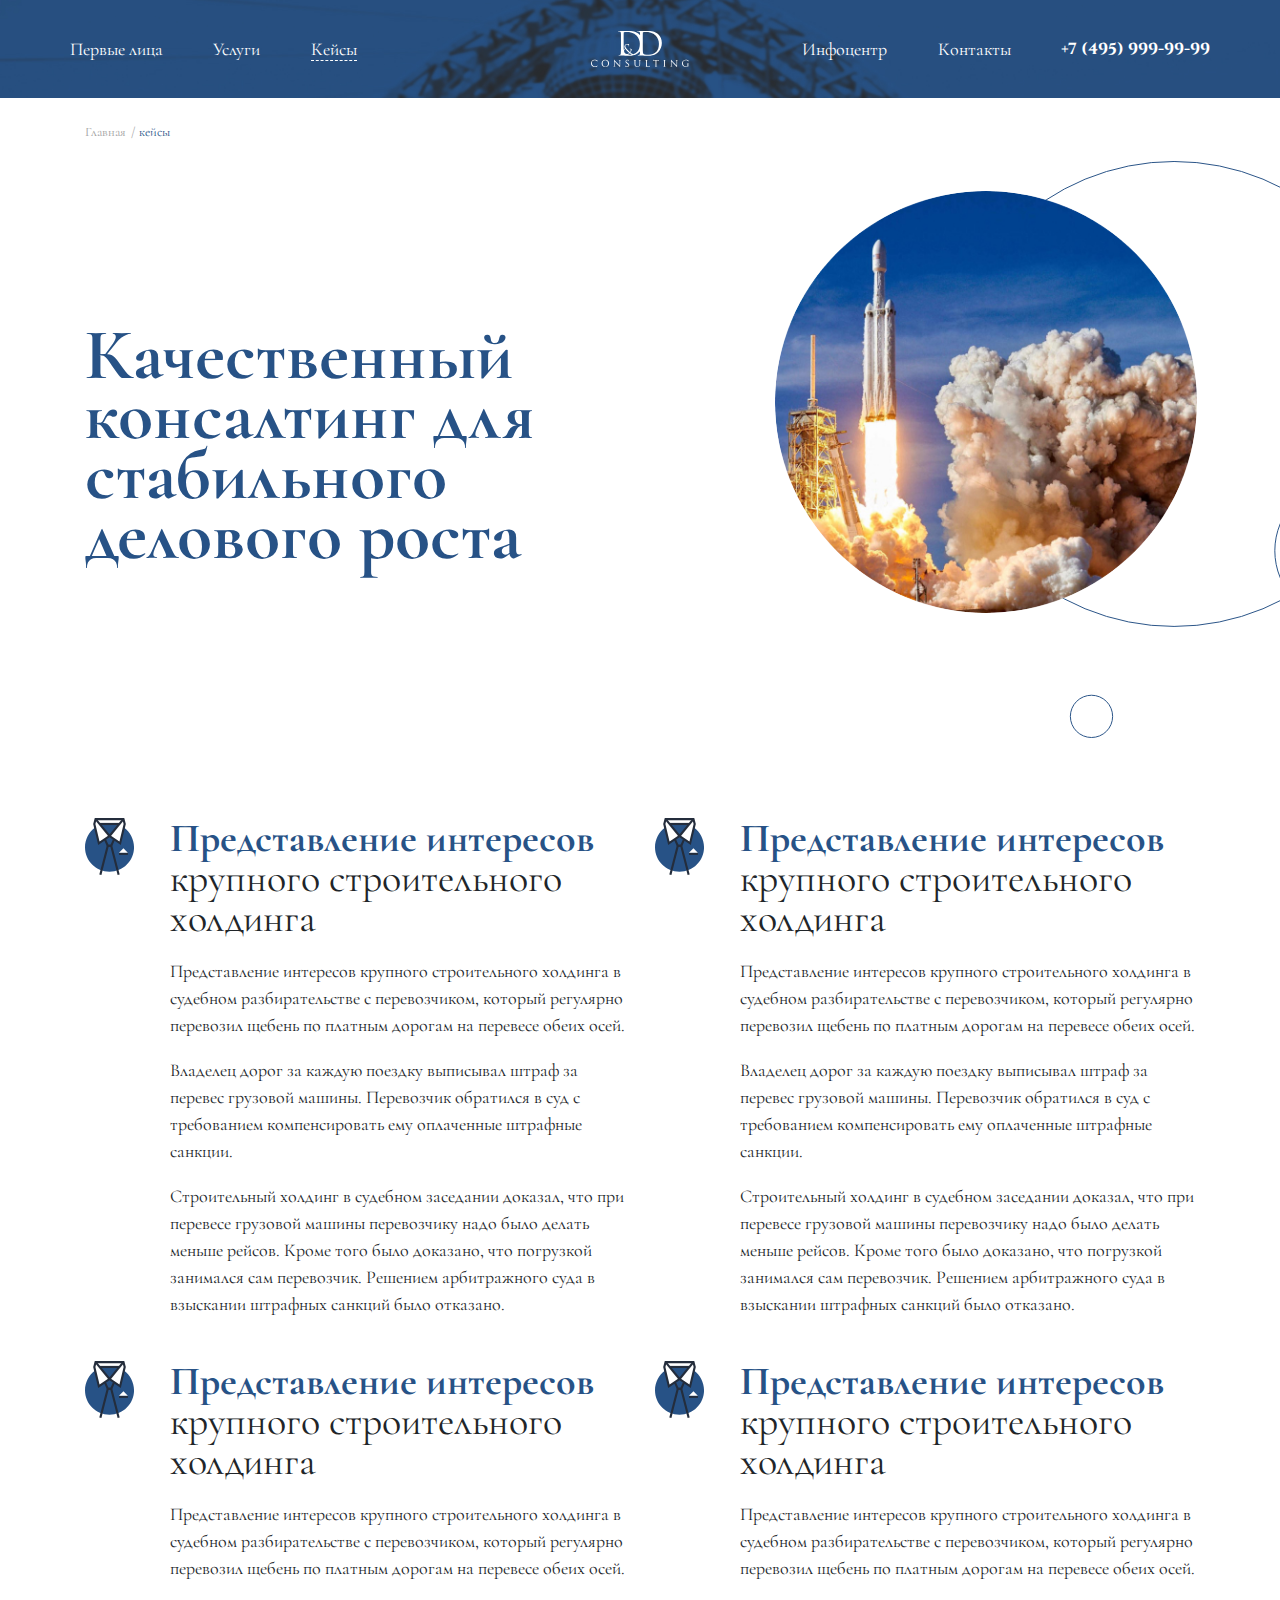
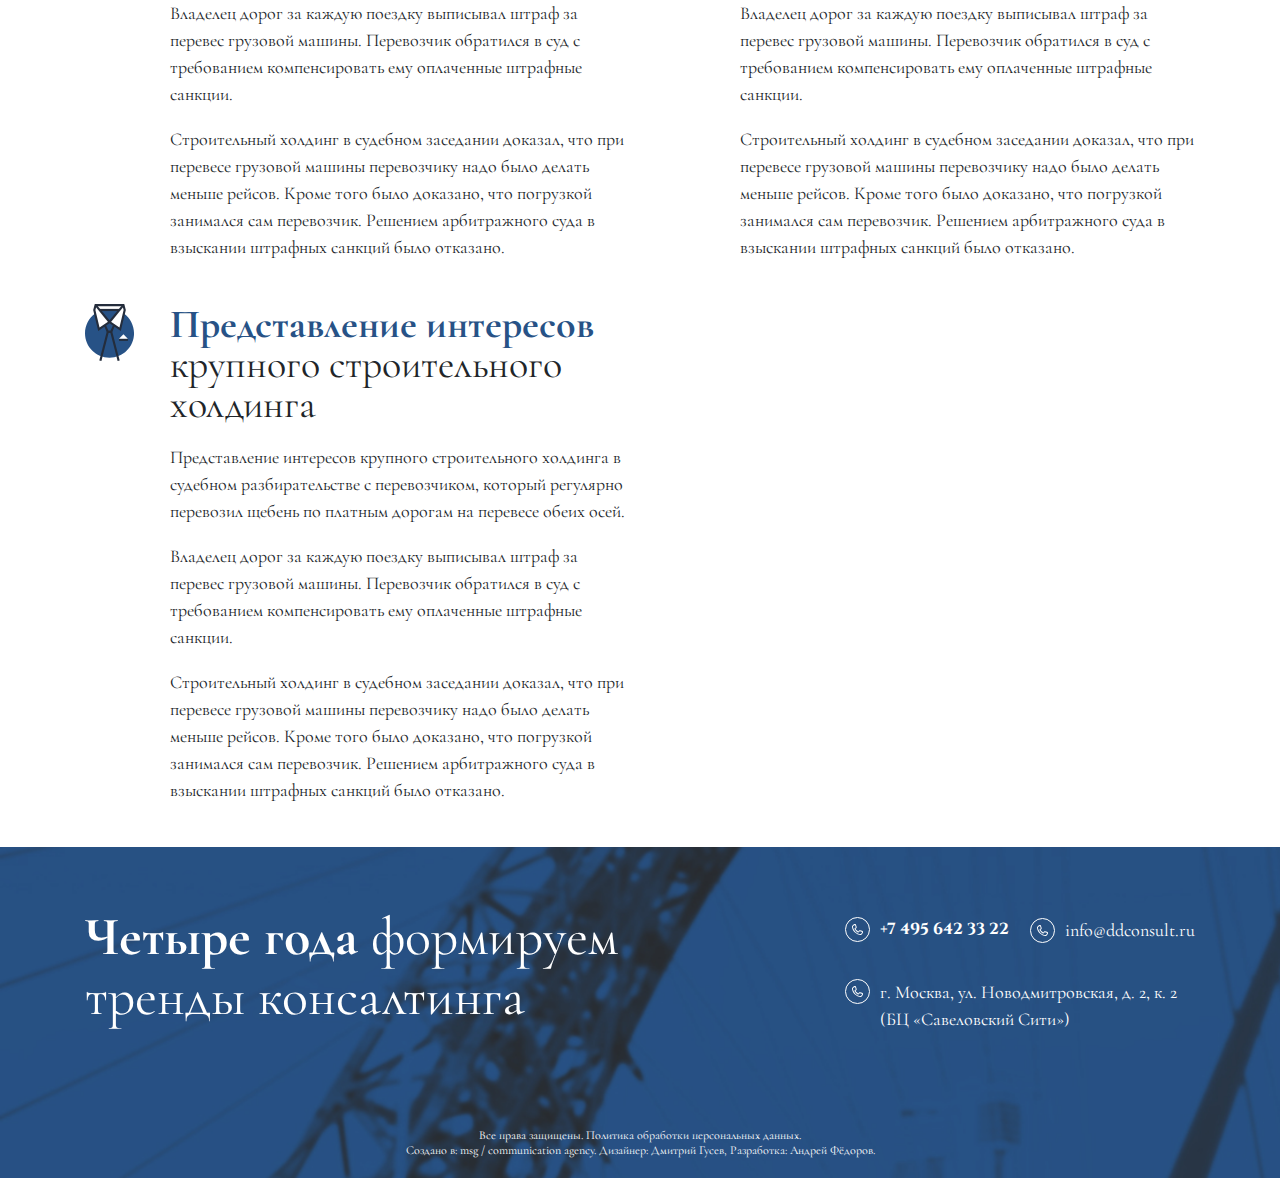
<file: cases.html>
<!DOCTYPE html>
<html lang="RU">
  <head>
    <title>Синий сайт</title>

    <meta content="text/html; charset=utf-8" http-equiv="Content-Type" />
    <meta
      content="width=device-width, initial-scale=1, shrink-to-fit=no"
      name="viewport"
    />

    <link
      rel="stylesheet"
      href="https://maxcdn.bootstrapcdn.com/bootstrap/4.0.0/css/bootstrap.min.css"
      integrity="sha384-Gn5384xqQ1aoWXA+058RXPxPg6fy4IWvTNh0E263XmFcJlSAwiGgFAW/dAiS6JXm"
      crossorigin="anonymous"
    />
    <link href="assets/css/normalize.min.css" rel="stylesheet" />
    <link href="assets/css/styles.css" rel="stylesheet" />
    <link href="assets/css/fonts.css" rel="stylesheet" />
    <!-- Favicon -->

    <!-- OG -->

    <link
      href="https://fonts.googleapis.com/css2?family=Cormorant+Garamond:wght@400;500;700&display=swap"
      rel="stylesheet"
    />
    <link
      href="https://fonts.googleapis.com/css2?family=Cinzel:wght@700&display=swap"
      rel="stylesheet"
    />
  </head>

  <body>
    <!-- Header -->
    <header class="header_second">
      <div class="container">
        <div
          class="row // d-flex // justify-content-center // align-items-center"
        >
          <div class="header_menu // col-12 // pl-0 pr-0">
            <a href="#" class="header_logo"
              ><img src="assets/img/logo_white.svg" alt=""
            /></a>
            <a href="#" class="header_burger d-block d-md-none">
              <img
                src="assets/img/menu.svg"
                alt=""
                class="header_burger_open"
              />
              <img
                src="assets/img/close.svg"
                alt=""
                class="d-none header_burger_close"
              />
            </a>

            <nav
              class="d-none flex-column d-md-flex flex-md-row // justify-content-between align-items-center"
            >
              <a href="#" class="header_menu_item // pl-0"
                ><span>Первые лица</span></a
              >
              <a href="#" class="header_menu_item"><span>Услуги</span></a>

              <a href="#" class="header_menu_item // push"
                ><span class="header_menu_item_underline">Кейсы</span></a
              >

              <a href="#" class="header_menu_item"><span>Инфоцентр</span></a>
              <a href="#" class="header_menu_item"><span>Контакты</span></a>
              <a
                href="tel:+74959999999"
                class="header_menu_item // header_menu_item_phone // pr-0"
              >
                <span>+7 (495) 999-99-99</span>
              </a>
            </nav>
          </div>
        </div>
      </div>
    </header>

    <!-- Breadcrumbs -->
    <div class="breadcrumbs-wrapper">
      <div class="container">
        <ul class="d-flex align-items-center breadcrumbs">
          <li>
            Главная
          </li>

          <li>
            <a href="#">
              кейсы
            </a>
          </li>
        </ul>
      </div>
    </div>

    <!-- Page content -->
    <section class="cases-page">
      <div class="container container320">
        <div class="row">
          <div
            class="col-lg-6 text-md-left text-center d-flex align-items-center"
          >
            <h2
              class="basic_h_prime font-weight-bold basic_h cases-page__title"
            >
              Качественный консалтинг для стабильного делового роста
            </h2>
          </div>

          <div class="col-lg-6">
            <div class="people-page__image-decor cases-page__image-decor">
              <img src="assets/img/cases-page.jpg" alt="" />
            </div>
          </div>
        </div>

        <div class="cases-page__points">
          <div class="row">
            <!-- Point -->
            <div class="col-lg-6">
              <div class="d-flex cases-page__point">
                <img
                  src="assets/img/case-icon.svg"
                  alt=""
                  class="d-flex align-self-start"
                />

                <div class="cases-page__point__content">
                  <h3>
                    <span>
                      Представление интересов
                    </span>
                    крупного строительного холдинга
                  </h3>

                  <p>
                    Представление интересов крупного строительного холдинга в
                    судебном разбирательстве с перевозчиком, который регулярно
                    перевозил щебень по платным дорогам на перевесе обеих осей.
                  </p>

                  <p>
                    Владелец дорог за каждую поездку выписывал штраф за перевес
                    грузовой машины. Перевозчик обратился в суд с требованием
                    компенсировать ему оплаченные штрафные санкции.
                  </p>

                  <p>
                    Строительный холдинг в судебном заседании доказал, что при
                    перевесе грузовой машины перевозчику надо было делать меньше
                    рейсов. Кроме того было доказано, что погрузкой занимался
                    сам перевозчик. Решением арбитражного суда в взыскании
                    штрафных санкций было отказано.
                  </p>
                </div>
              </div>
            </div>
            <!-- Point end -->

            <!-- Point -->
            <div class="col-lg-6">
              <div class="d-flex cases-page__point">
                <img
                  src="assets/img/case-icon.svg"
                  alt=""
                  class="d-flex align-self-start"
                />

                <div class="cases-page__point__content">
                  <h3>
                    <span>
                      Представление интересов
                    </span>
                    крупного строительного холдинга
                  </h3>

                  <p>
                    Представление интересов крупного строительного холдинга в
                    судебном разбирательстве с перевозчиком, который регулярно
                    перевозил щебень по платным дорогам на перевесе обеих осей.
                  </p>

                  <p>
                    Владелец дорог за каждую поездку выписывал штраф за перевес
                    грузовой машины. Перевозчик обратился в суд с требованием
                    компенсировать ему оплаченные штрафные санкции.
                  </p>

                  <p>
                    Строительный холдинг в судебном заседании доказал, что при
                    перевесе грузовой машины перевозчику надо было делать меньше
                    рейсов. Кроме того было доказано, что погрузкой занимался
                    сам перевозчик. Решением арбитражного суда в взыскании
                    штрафных санкций было отказано.
                  </p>
                </div>
              </div>
            </div>
            <!-- Point end -->

            <!-- Point -->
            <div class="col-lg-6">
              <div class="d-flex cases-page__point">
                <img
                  src="assets/img/case-icon.svg"
                  alt=""
                  class="d-flex align-self-start"
                />

                <div class="cases-page__point__content">
                  <h3>
                    <span>
                      Представление интересов
                    </span>
                    крупного строительного холдинга
                  </h3>

                  <p>
                    Представление интересов крупного строительного холдинга в
                    судебном разбирательстве с перевозчиком, который регулярно
                    перевозил щебень по платным дорогам на перевесе обеих осей.
                  </p>

                  <p>
                    Владелец дорог за каждую поездку выписывал штраф за перевес
                    грузовой машины. Перевозчик обратился в суд с требованием
                    компенсировать ему оплаченные штрафные санкции.
                  </p>

                  <p>
                    Строительный холдинг в судебном заседании доказал, что при
                    перевесе грузовой машины перевозчику надо было делать меньше
                    рейсов. Кроме того было доказано, что погрузкой занимался
                    сам перевозчик. Решением арбитражного суда в взыскании
                    штрафных санкций было отказано.
                  </p>
                </div>
              </div>
            </div>
            <!-- Point end -->

            <!-- Point -->
            <div class="col-lg-6">
              <div class="d-flex cases-page__point">
                <img
                  src="assets/img/case-icon.svg"
                  alt=""
                  class="d-flex align-self-start"
                />

                <div class="cases-page__point__content">
                  <h3>
                    <span>
                      Представление интересов
                    </span>
                    крупного строительного холдинга
                  </h3>

                  <p>
                    Представление интересов крупного строительного холдинга в
                    судебном разбирательстве с перевозчиком, который регулярно
                    перевозил щебень по платным дорогам на перевесе обеих осей.
                  </p>

                  <p>
                    Владелец дорог за каждую поездку выписывал штраф за перевес
                    грузовой машины. Перевозчик обратился в суд с требованием
                    компенсировать ему оплаченные штрафные санкции.
                  </p>

                  <p>
                    Строительный холдинг в судебном заседании доказал, что при
                    перевесе грузовой машины перевозчику надо было делать меньше
                    рейсов. Кроме того было доказано, что погрузкой занимался
                    сам перевозчик. Решением арбитражного суда в взыскании
                    штрафных санкций было отказано.
                  </p>
                </div>
              </div>
            </div>
            <!-- Point end -->

            <!-- Point -->
            <div class="col-lg-6">
              <div class="d-flex cases-page__point">
                <img
                  src="assets/img/case-icon.svg"
                  alt=""
                  class="d-flex align-self-start"
                />

                <div class="cases-page__point__content">
                  <h3>
                    <span>
                      Представление интересов
                    </span>
                    крупного строительного холдинга
                  </h3>

                  <p>
                    Представление интересов крупного строительного холдинга в
                    судебном разбирательстве с перевозчиком, который регулярно
                    перевозил щебень по платным дорогам на перевесе обеих осей.
                  </p>

                  <p>
                    Владелец дорог за каждую поездку выписывал штраф за перевес
                    грузовой машины. Перевозчик обратился в суд с требованием
                    компенсировать ему оплаченные штрафные санкции.
                  </p>

                  <p>
                    Строительный холдинг в судебном заседании доказал, что при
                    перевесе грузовой машины перевозчику надо было делать меньше
                    рейсов. Кроме того было доказано, что погрузкой занимался
                    сам перевозчик. Решением арбитражного суда в взыскании
                    штрафных санкций было отказано.
                  </p>
                </div>
              </div>
            </div>
            <!-- Point end -->
          </div>
        </div>
      </div>
    </section>

    <!-- Footer -->
    <footer>
      <div class="container container320">
        <div class="row">
          <div class="col-12 col-md-5 col-lg-7 // footer_h">
            <b>Четыре года</b> формируем тренды консалтинга
          </div>
          <div
            class="footer_contacts // col-12 col-md-7 col-lg-5 col-xl-4 // offset-xl-1 // d-flex flex-column"
          >
            <div
              class="footer_contacts_wrap // d-flex flex-column flex-md-row justify-content-between align-items-start"
            >
              <div
                class="footer_contacts_item // d-flex justify-content-start align-items-center"
              >
                <div
                  class="footer_contacts_item_icon_wrap // d-flex justify-content-center align-items-center"
                >
                  <img
                    src="assets/img/footer_phone.svg"
                    alt=""
                    class="footer_contacts_item_icon"
                  />
                </div>
                <div class="footer_contacts_item_text // footer_contacts_phone">
                  +7 495 642 33 22
                </div>
              </div>

              <div
                class="footer_contacts_item // d-flex justify-content-start align-items-center"
              >
                <div
                  class="footer_contacts_item_icon_wrap // d-flex justify-content-center align-items-center"
                >
                  <img
                    src="assets/img/footer_phone.svg"
                    alt=""
                    class="footer_contacts_item_icon"
                  />
                </div>
                <div class="footer_contacts_item_text">
                  info@ddconsult.ru
                </div>
              </div>
            </div>

            <div
              class="footer_contacts_wrap // d-flex flex-column flex-md-row justify-content-between align-items-start"
            >
              <div
                class="footer_contacts_item // d-flex justify-content-start align-items-start"
              >
                <div
                  class="footer_contacts_item_icon_wrap // d-flex justify-content-center align-items-center"
                >
                  <img
                    src="assets/img/footer_phone.svg"
                    alt=""
                    class="footer_contacts_item_icon"
                  />
                </div>
                <div class="footer_contacts_item_text">
                  г. Москва, ул. Новодмитровская, д. 2, к. 2 (БЦ «Савеловский
                  Сити»)
                </div>
              </div>
            </div>
          </div>
        </div>
        <div class="row // d-flex justify-content-center">
          <div class="col-8 col-md-12 footer_copyright">
            Все права защищены. Политика обработки персональных данных.
            <br />Создано в: msg / communication agency. Дизайнер: Дмитрий
            Гусев, Разработка: Андрей Фёдоров.
          </div>
        </div>
      </div>
    </footer>

    <link rel="stylesheet" type="text/css" href="assets/css/menu.css" />
    <script
      src="https://code.jquery.com/jquery-3.2.1.slim.min.js"
      integrity="sha384-KJ3o2DKtIkvYIK3UENzmM7KCkRr/rE9/Qpg6aAZGJwFDMVNA/GpGFF93hXpG5KkN"
      crossorigin="anonymous"
    ></script>
    <script
      src="https://maxcdn.bootstrapcdn.com/bootstrap/4.0.0/js/bootstrap.min.js"
      integrity="sha384-JZR6Spejh4U02d8jOt6vLEHfe/JQGiRRSQQxSfFWpi1MquVdAyjUar5+76PVCmYl"
      crossorigin="anonymous"
    ></script>

    <link rel="stylesheet" type="text/css" href="assets/slick/slick.css" />
    <link
      rel="stylesheet"
      type="text/css"
      href="assets/slick/slick-theme.css"
    />
    <script type="text/javascript" src="assets/slick/slick.min.js"></script>

    <script src="assets/js/main.js"></script>
  </body>
</html>
</file>
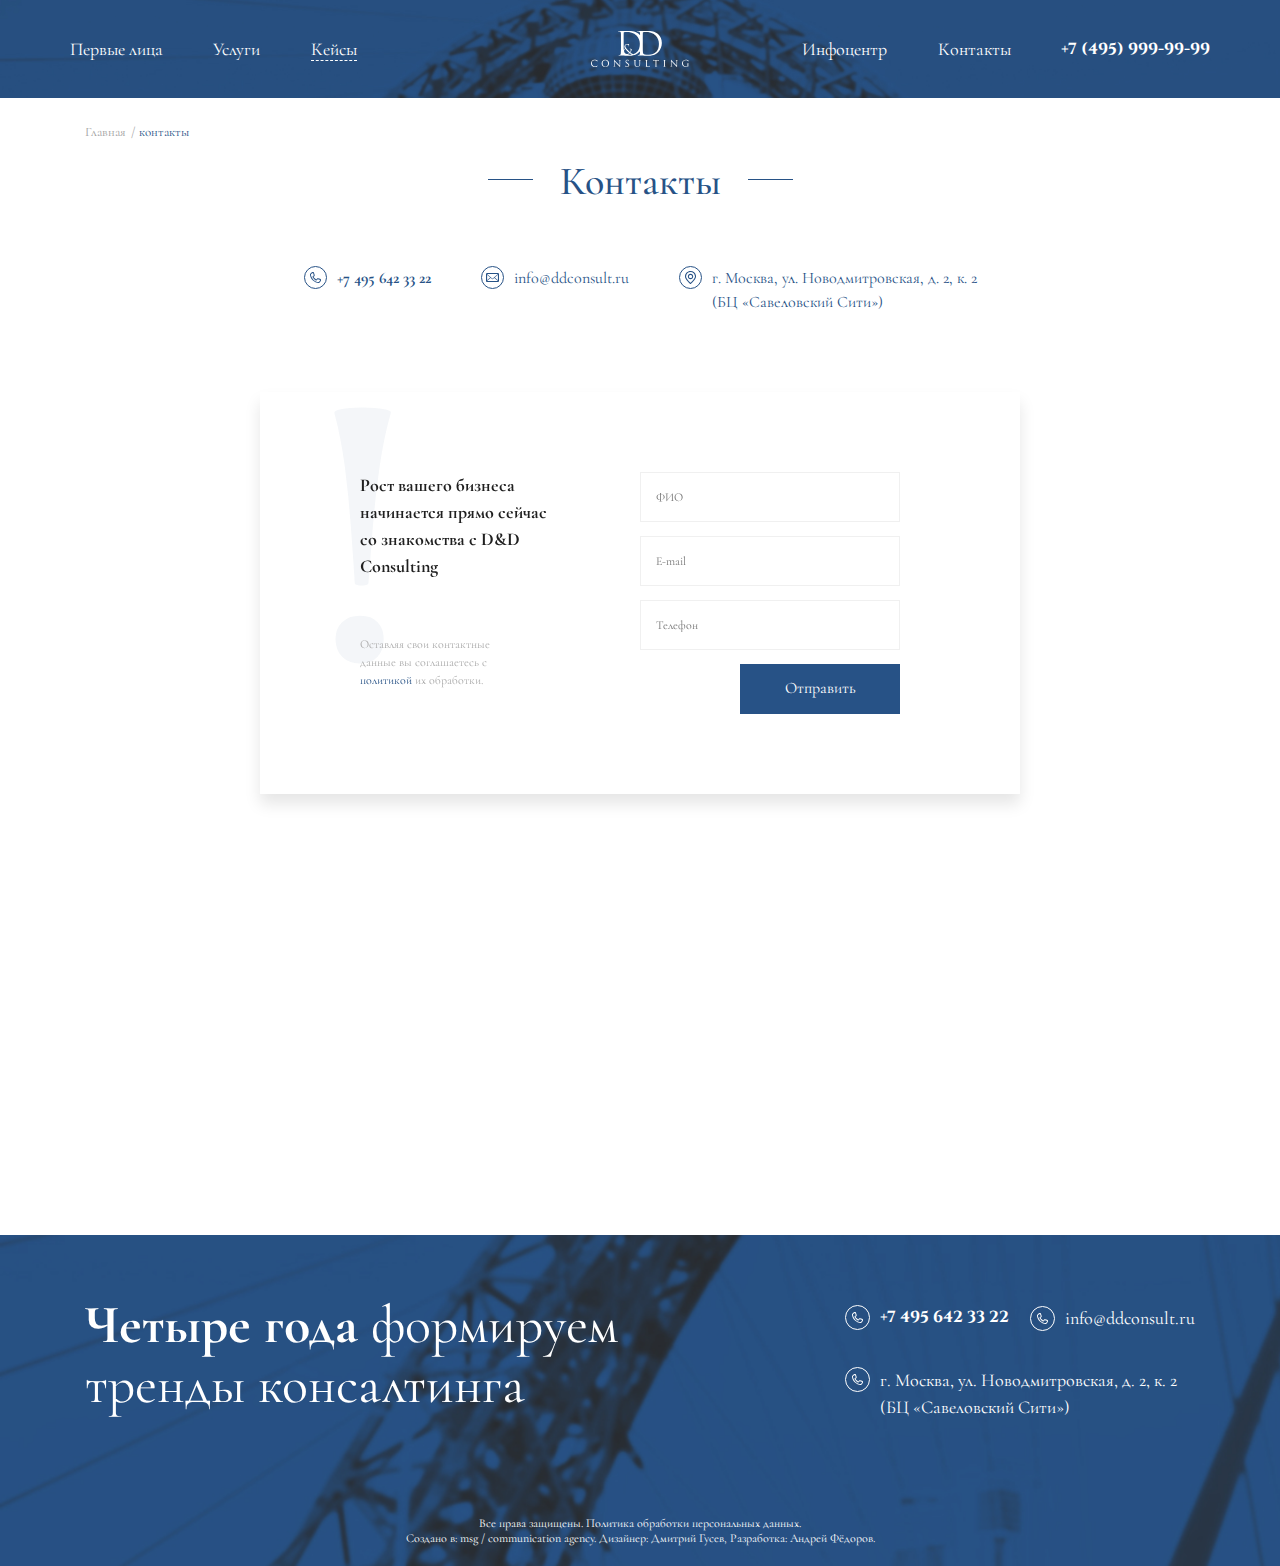
<file: contacts.html>
<!DOCTYPE html>
<html lang="RU">
  <head>
    <title>Синий сайт</title>

    <meta content="text/html; charset=utf-8" http-equiv="Content-Type" />
    <meta
      content="width=device-width, initial-scale=1, shrink-to-fit=no"
      name="viewport"
    />

    <link
      rel="stylesheet"
      href="https://maxcdn.bootstrapcdn.com/bootstrap/4.0.0/css/bootstrap.min.css"
      integrity="sha384-Gn5384xqQ1aoWXA+058RXPxPg6fy4IWvTNh0E263XmFcJlSAwiGgFAW/dAiS6JXm"
      crossorigin="anonymous"
    />
    <link href="assets/css/normalize.min.css" rel="stylesheet" />
    <link href="assets/css/styles.css" rel="stylesheet" />
    <link href="assets/css/fonts.css" rel="stylesheet" />
    <!-- Favicon -->

    <!-- OG -->

    <link
      href="https://fonts.googleapis.com/css2?family=Cormorant+Garamond:wght@400;500;700&display=swap"
      rel="stylesheet"
    />
    <link
      href="https://fonts.googleapis.com/css2?family=Cinzel:wght@700&display=swap"
      rel="stylesheet"
    />
  </head>

  <body>
    <!-- Header -->
    <header class="header_second">
      <div class="container">
        <div
          class="row // d-flex // justify-content-center // align-items-center"
        >
          <div class="header_menu // col-12 // pl-0 pr-0">
            <a href="#" class="header_logo"
              ><img src="assets/img/logo_white.svg" alt=""
            /></a>
            <a href="#" class="header_burger d-block d-md-none">
              <img
                src="assets/img/menu.svg"
                alt=""
                class="header_burger_open"
              />
              <img
                src="assets/img/close.svg"
                alt=""
                class="d-none header_burger_close"
              />
            </a>

            <nav
              class="d-none flex-column d-md-flex flex-md-row // justify-content-between align-items-center"
            >
              <a href="#" class="header_menu_item // pl-0"
                ><span>Первые лица</span></a
              >
              <a href="#" class="header_menu_item"><span>Услуги</span></a>

              <a href="#" class="header_menu_item // push"
                ><span class="header_menu_item_underline">Кейсы</span></a
              >

              <a href="#" class="header_menu_item"><span>Инфоцентр</span></a>
              <a href="#" class="header_menu_item"><span>Контакты</span></a>
              <a
                href="tel:+74959999999"
                class="header_menu_item // header_menu_item_phone // pr-0"
              >
                <span>+7 (495) 999-99-99</span>
              </a>
            </nav>
          </div>
        </div>
      </div>
    </header>

    <!-- Breadcrumbs -->
    <div class="breadcrumbs-wrapper">
      <div class="container">
        <ul class="d-flex align-items-center breadcrumbs">
          <li>
            Главная
          </li>

          <li>
            <a href="#">
              контакты
            </a>
          </li>
        </ul>
      </div>
    </div>

    <!-- Page content -->
    <section class="contacts-page">
      <div class="container">
        <h2
          class="basic_h_prime font-weight-bold basic_h d-flex flex-column align-items-center justify-content-center privacy-page__title contacts-page__title"
        >
          <span class="basic_h_lines basic_h_lines_color basic_h_prime">
            Контакты
          </span>
        </h2>

        <div class="contacts-page__communicate">
          <div class="d-flex justify-content-center flex-column flex-md-row">
            <a
              href="tel:+7 495 642 33 22"
              class="contacts-page__communicate__item"
            >
              <img src="assets/img/phone-blue.svg" alt="" />

              <span class="font-weight-bold">
                +7 495 642 33 22
              </span>
            </a>

            <a
              href="mailto:info@ddconsult.ru"
              class="contacts-page__communicate__item"
            >
              <img src="assets/img/mail-blue.svg" alt="" />

              <span>
                info@ddconsult.ru
              </span>
            </a>

            <p class="contacts-page__communicate__item">
              <img src="assets/img/locat-blue.svg" alt="" />

              <span>
                г. Москва, ул. Новодмитровская, д. 2, к. 2 <br>
                (БЦ «Савеловский Сити»)
              </span>
            </a>
          </div>
        </div>

        <!-- Form -->
        <div class="d-flex contacts-page__form flex-column flex-md-row">
          <div class="service_item_number">!</div>

          <div class="contacts-page__form__left-content">
            <p class="font-weight-bold contacts-page__form__heading">
              Рост вашего бизнеса начинается прямо сейчас
              cо знакомства с D&D Consulting
            </p>

            <p class="contacts-page__form__left-content__privacy">
              Оставляя свои контактные данные вы соглашаетесь с 
              <a href="privacy.html">
                политикой
              </a>
              их обработки.
            </p>
          </div>

          <div class="d-flex contacts-page__form__right-content">
            <form method="POST">
              <input type="text" placeholder="ФИО">
              <input type="email" placeholder="E-mail">
              <input type="tel" placeholder="Телефон">

              <button type="submit">
                Отправить
              </button>
            </form>
          </div>
        </div>

      </div>

      <iframe src="https://yandex.ru/map-widget/v1/?um=constructor%3Abd655d5bcd78c557496debba721ee0f567474464a7ecfb213fdfc09b7f0b4df4&amp;source=constructor" width="100%" height="510" frameborder="0" style="margin-bottom: -7px;"></iframe>
    </section>

    <!-- Footer -->
    <footer>
      <div class="container container320">
        <div class="row">
          <div class="col-12 col-md-5 col-lg-7 // footer_h">
            <b>Четыре года</b> формируем тренды консалтинга
          </div>
          <div
            class="footer_contacts // col-12 col-md-7 col-lg-5 col-xl-4 // offset-xl-1 // d-flex flex-column"
          >
            <div
              class="footer_contacts_wrap // d-flex flex-column flex-md-row justify-content-between align-items-start"
            >
              <div
                class="footer_contacts_item // d-flex justify-content-start align-items-center"
              >
                <div
                  class="footer_contacts_item_icon_wrap // d-flex justify-content-center align-items-center"
                >
                  <img
                    src="assets/img/footer_phone.svg"
                    alt=""
                    class="footer_contacts_item_icon"
                  />
                </div>
                <div class="footer_contacts_item_text // footer_contacts_phone">
                  +7 495 642 33 22
                </div>
              </div>

              <div
                class="footer_contacts_item // d-flex justify-content-start align-items-center"
              >
                <div
                  class="footer_contacts_item_icon_wrap // d-flex justify-content-center align-items-center"
                >
                  <img
                    src="assets/img/footer_phone.svg"
                    alt=""
                    class="footer_contacts_item_icon"
                  />
                </div>
                <div class="footer_contacts_item_text">
                  info@ddconsult.ru
                </div>
              </div>
            </div>

            <div
              class="footer_contacts_wrap // d-flex flex-column flex-md-row justify-content-between align-items-start"
            >
              <div
                class="footer_contacts_item // d-flex justify-content-start align-items-start"
              >
                <div
                  class="footer_contacts_item_icon_wrap // d-flex justify-content-center align-items-center"
                >
                  <img
                    src="assets/img/footer_phone.svg"
                    alt=""
                    class="footer_contacts_item_icon"
                  />
                </div>
                <div class="footer_contacts_item_text">
                  г. Москва, ул. Новодмитровская, д. 2, к. 2 (БЦ «Савеловский
                  Сити»)
                </div>
              </div>
            </div>
          </div>
        </div>
        <div class="row // d-flex justify-content-center">
          <div class="col-8 col-md-12 footer_copyright">
            Все права защищены. Политика обработки персональных данных.
            <br />Создано в: msg / communication agency. Дизайнер: Дмитрий
            Гусев, Разработка: Андрей Фёдоров.
          </div>
        </div>
      </div>
    </footer>

    <link rel="stylesheet" type="text/css" href="assets/css/menu.css" />
    <script
      src="https://code.jquery.com/jquery-3.2.1.slim.min.js"
      integrity="sha384-KJ3o2DKtIkvYIK3UENzmM7KCkRr/rE9/Qpg6aAZGJwFDMVNA/GpGFF93hXpG5KkN"
      crossorigin="anonymous"
    ></script>
    <script
      src="https://maxcdn.bootstrapcdn.com/bootstrap/4.0.0/js/bootstrap.min.js"
      integrity="sha384-JZR6Spejh4U02d8jOt6vLEHfe/JQGiRRSQQxSfFWpi1MquVdAyjUar5+76PVCmYl"
      crossorigin="anonymous"
    ></script>

    <link rel="stylesheet" type="text/css" href="assets/slick/slick.css" />
    <link
      rel="stylesheet"
      type="text/css"
      href="assets/slick/slick-theme.css"
    />
    <script type="text/javascript" src="assets/slick/slick.min.js"></script>

    <script src="assets/js/main.js"></script>
  </body>
</html>
</file>
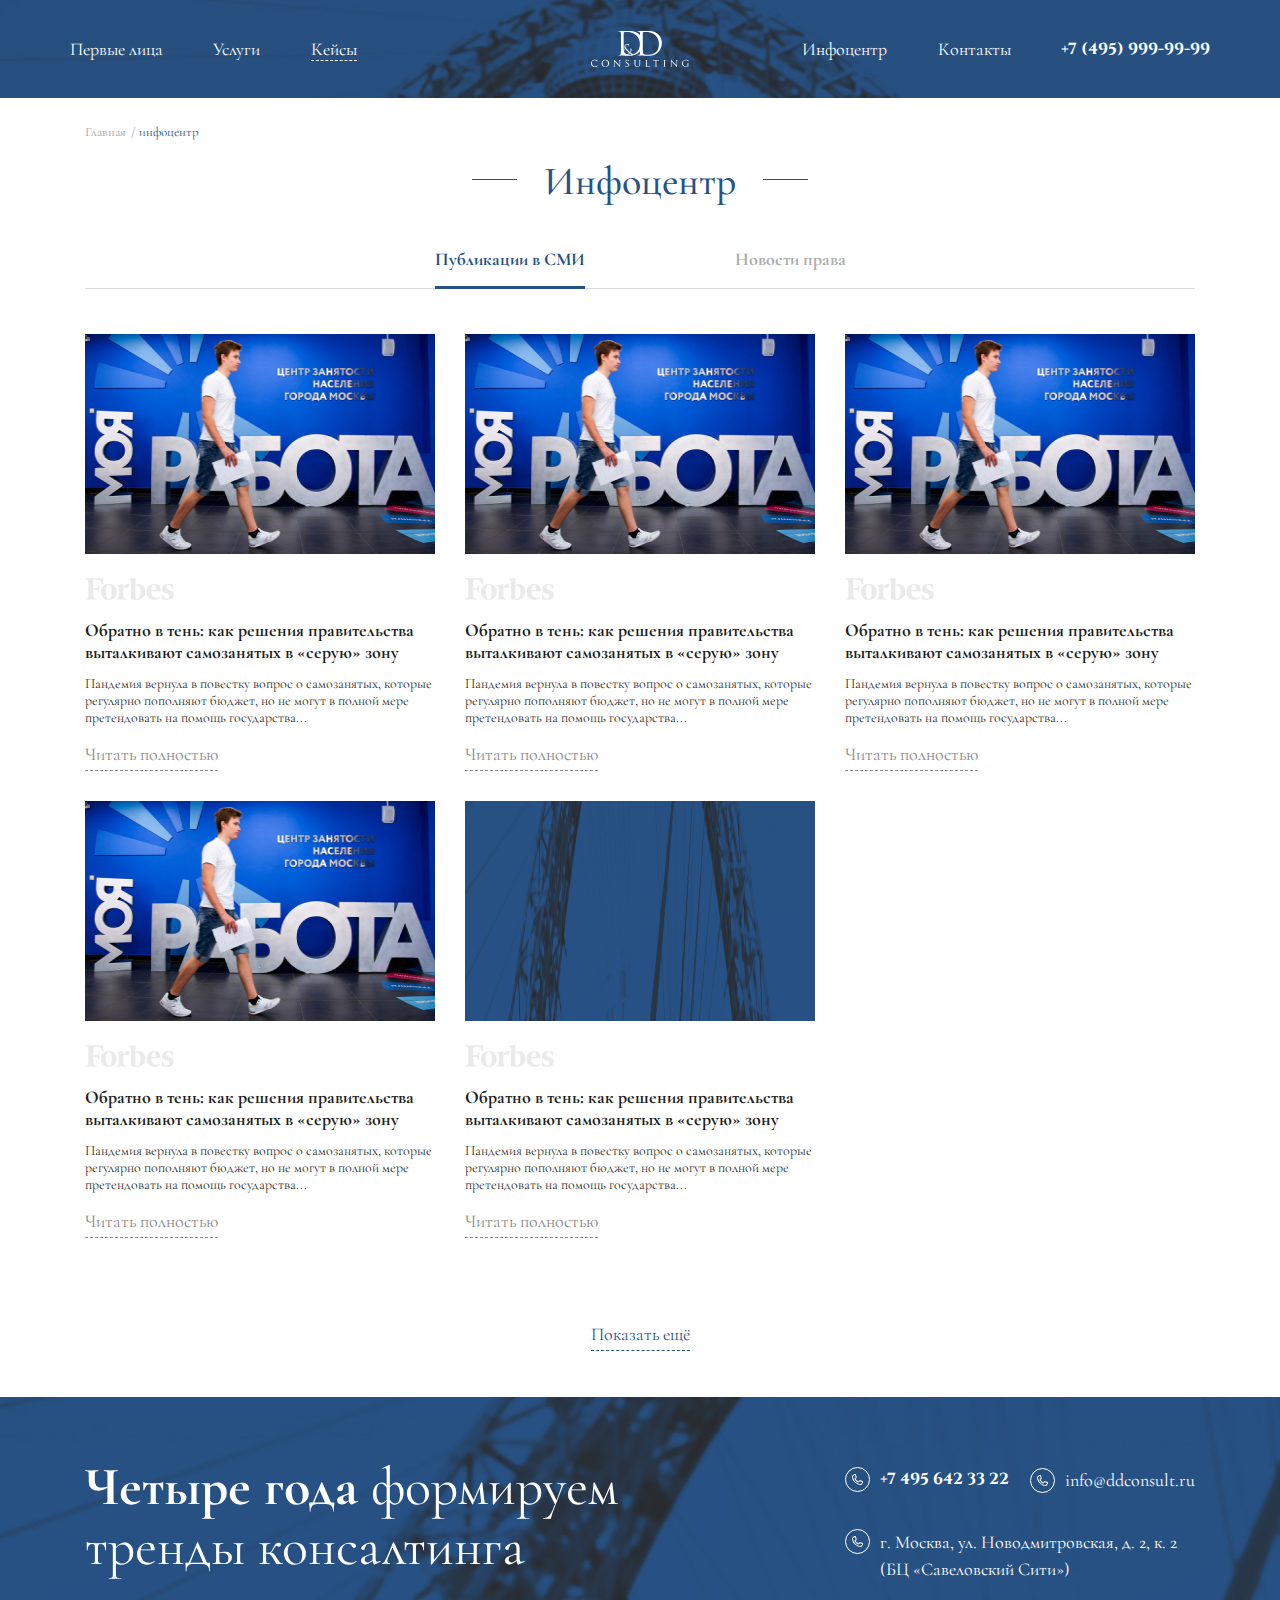
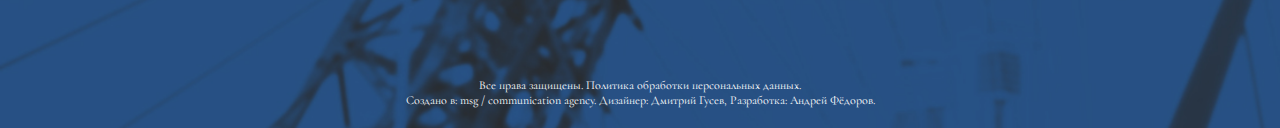
<file: news.html>
<!DOCTYPE html>
<html lang="RU">
  <head>
    <title>Синий сайт</title>

    <meta content="text/html; charset=utf-8" http-equiv="Content-Type" />
    <meta
      content="width=device-width, initial-scale=1, shrink-to-fit=no"
      name="viewport"
    />

    <link
      rel="stylesheet"
      href="https://maxcdn.bootstrapcdn.com/bootstrap/4.0.0/css/bootstrap.min.css"
      integrity="sha384-Gn5384xqQ1aoWXA+058RXPxPg6fy4IWvTNh0E263XmFcJlSAwiGgFAW/dAiS6JXm"
      crossorigin="anonymous"
    />
    <link href="assets/css/normalize.min.css" rel="stylesheet" />
    <link href="assets/css/styles.css" rel="stylesheet" />
    <link href="assets/css/fonts.css" rel="stylesheet" />
    <!-- Favicon -->

    <!-- OG -->

    <link
      href="https://fonts.googleapis.com/css2?family=Cormorant+Garamond:wght@400;500;700&display=swap"
      rel="stylesheet"
    />
    <link
      href="https://fonts.googleapis.com/css2?family=Cinzel:wght@700&display=swap"
      rel="stylesheet"
    />
  </head>

  <body>
    <!-- Header -->
    <header class="header_second">
      <div class="container">
        <div
          class="row // d-flex // justify-content-center // align-items-center"
        >
          <div class="header_menu // col-12 // pl-0 pr-0">
            <a href="#" class="header_logo"
              ><img src="assets/img/logo_white.svg" alt=""
            /></a>
            <a href="#" class="header_burger d-block d-md-none">
              <img
                src="assets/img/menu.svg"
                alt=""
                class="header_burger_open"
              />
              <img
                src="assets/img/close.svg"
                alt=""
                class="d-none header_burger_close"
              />
            </a>

            <nav
              class="d-none flex-column d-md-flex flex-md-row // justify-content-between align-items-center"
            >
              <a href="#" class="header_menu_item // pl-0"
                ><span>Первые лица</span></a
              >
              <a href="#" class="header_menu_item"><span>Услуги</span></a>

              <a href="#" class="header_menu_item // push"
                ><span class="header_menu_item_underline">Кейсы</span></a
              >

              <a href="#" class="header_menu_item"><span>Инфоцентр</span></a>
              <a href="#" class="header_menu_item"><span>Контакты</span></a>
              <a
                href="tel:+74959999999"
                class="header_menu_item // header_menu_item_phone // pr-0"
              >
                <span>+7 (495) 999-99-99</span>
              </a>
            </nav>
          </div>
        </div>
      </div>
    </header>

    <!-- Breadcrumbs -->
    <div class="breadcrumbs-wrapper">
      <div class="container">
        <ul class="d-flex align-items-center breadcrumbs">
          <li>
            Главная
          </li>

          <li>
            <a href="#">
              инфоцентр
            </a>
          </li>
        </ul>
      </div>
    </div>

    <!-- Page content -->
    <section class="news-page">
      <div class="container">
        <h2
          class="basic_h_prime font-weight-bold basic_h d-flex flex-column align-items-center justify-content-center privacy-page__title news-page__title"
        >
          <span class="basic_h_lines basic_h_lines_color basic_h_prime">
            Инфоцентр
          </span>
        </h2>

        <ul class="d-flex justify-content-center news-page__tabs">
          <li class="active" data-news="Публикации в СМИ">
            Публикации в СМИ
          </li>

          <li data-news="Новости права">
            Новости права
          </li>
        </ul>
      </div>
    </section>

    <section
      class="main_news news-block pt-4 pb-4"
      data-news="Публикации в СМИ"
    >
      <div class="container container320">
        <div class="row // d-flex">
          <div
            class="col-12 col-md-6 col-lg-4 // news_item_wrap // mb-5 mb-lg-0"
          >
            <div
              class="news_item // d-flex flex-column // align-items-start justify-content-center"
            >
              <div class="news_item_image_wrap">
                <img
                  src="assets/img/news_1.jpg"
                  alt=""
                  class="news_item_image"
                />
              </div>
              <img
                src="assets/img/news_logo_1.png"
                alt=""
                class="news_item_logo"
              />
              <div class="news_item_h // text">
                Обратно в тень: как решения правительства выталкивают
                самозанятых в «серую» зону
              </div>
              <div class="news_item_text">
                Пандемия вернула в повестку вопрос о самозанятых, которые
                регулярно пополняют бюджет, но не могут в полной мере
                претендовать на помощь государства...
              </div>
              <div class="readmore">Читать полностью</div>
            </div>
          </div>

          <div
            class="col-12 col-md-6 col-lg-4 // news_item_wrap // mb-5 mb-lg-0"
          >
            <div
              class="news_item // d-flex flex-column // align-items-start justify-content-center"
            >
              <div class="news_item_image_wrap">
                <img
                  src="assets/img/news_1.jpg"
                  alt=""
                  class="news_item_image"
                />
              </div>
              <img
                src="assets/img/news_logo_1.png"
                alt=""
                class="news_item_logo"
              />
              <div class="news_item_h // text">
                Обратно в тень: как решения правительства выталкивают
                самозанятых в «серую» зону
              </div>
              <div class="news_item_text">
                Пандемия вернула в повестку вопрос о самозанятых, которые
                регулярно пополняют бюджет, но не могут в полной мере
                претендовать на помощь государства...
              </div>
              <div class="readmore">Читать полностью</div>
            </div>
          </div>

          <div
            class="col-12 col-md-6 col-lg-4 // news_item_wrap // mb-5 mb-lg-0"
          >
            <div
              class="news_item // d-flex flex-column // align-items-start justify-content-center"
            >
              <div class="news_item_image_wrap">
                <img
                  src="assets/img/news_1.jpg"
                  alt=""
                  class="news_item_image"
                />
              </div>
              <img
                src="assets/img/news_logo_1.png"
                alt=""
                class="news_item_logo"
              />
              <div class="news_item_h // text">
                Обратно в тень: как решения правительства выталкивают
                самозанятых в «серую» зону
              </div>
              <div class="news_item_text">
                Пандемия вернула в повестку вопрос о самозанятых, которые
                регулярно пополняют бюджет, но не могут в полной мере
                претендовать на помощь государства...
              </div>
              <div class="readmore">Читать полностью</div>
            </div>
          </div>

          <div
            class="col-12 col-md-6 col-lg-4 // news_item_wrap // mb-5 mb-lg-0"
          >
            <div
              class="news_item // d-flex flex-column // align-items-start justify-content-center"
            >
              <div class="news_item_image_wrap">
                <img
                  src="assets/img/news_1.jpg"
                  alt=""
                  class="news_item_image"
                />
              </div>
              <img
                src="assets/img/news_logo_1.png"
                alt=""
                class="news_item_logo"
              />
              <div class="news_item_h // text">
                Обратно в тень: как решения правительства выталкивают
                самозанятых в «серую» зону
              </div>
              <div class="news_item_text">
                Пандемия вернула в повестку вопрос о самозанятых, которые
                регулярно пополняют бюджет, но не могут в полной мере
                претендовать на помощь государства...
              </div>
              <div class="readmore">Читать полностью</div>
            </div>
          </div>

          <div class="col-12 col-md-6 col-lg-4 // news_item_wrap">
            <div
              class="news_item // d-flex flex-column // align-items-start justify-content-center"
            >
              <div class="news_item_image_wrap">
                <img
                  src="assets/img/footer.jpg"
                  alt=""
                  class="news_item_image"
                />
              </div>
              <img
                src="assets/img/news_logo_1.png"
                alt=""
                class="news_item_logo"
              />
              <div class="news_item_h // text">
                Обратно в тень: как решения правительства выталкивают
                самозанятых в «серую» зону
              </div>
              <div class="news_item_text">
                Пандемия вернула в повестку вопрос о самозанятых, которые
                регулярно пополняют бюджет, но не могут в полной мере
                претендовать на помощь государства...
              </div>
              <div class="readmore">Читать полностью</div>
            </div>
          </div>
        </div>

        <div class="row justify-content-center">
          <button class="readmore main_news_readmore" type="button">
            Показать ещё
          </button>
        </div>
      </div>
    </section>

    <section
      class="main_news news-block pt-4 pb-4 d-none"
      data-news="Новости права"
    >
      <div class="container container320">
        <div class="row // d-flex">
          <div
            class="col-12 col-md-6 col-lg-4 // news_item_wrap // mb-5 mb-lg-0"
          >
            <div
              class="news_item // d-flex flex-column // align-items-start justify-content-center"
            >
              <div class="news_item_image_wrap">
                <img
                  src="assets/img/news_1.jpg"
                  alt=""
                  class="news_item_image"
                />
              </div>
              <img
                src="assets/img/news_logo_1.png"
                alt=""
                class="news_item_logo"
              />
              <div class="news_item_h // text">
                Обратно в тень: как решения правительства выталкивают
                самозанятых в «серую» зону
              </div>
              <div class="news_item_text">
                Пандемия вернула в повестку вопрос о самозанятых, которые
                регулярно пополняют бюджет, но не могут в полной мере
                претендовать на помощь государства...
              </div>
              <div class="readmore">Читать полностью</div>
            </div>
          </div>

          <div
            class="col-12 col-md-6 col-lg-4 // news_item_wrap // mb-5 mb-lg-0"
          >
            <div
              class="news_item // d-flex flex-column // align-items-start justify-content-center"
            >
              <div class="news_item_image_wrap">
                <img
                  src="assets/img/news_1.jpg"
                  alt=""
                  class="news_item_image"
                />
              </div>
              <img
                src="assets/img/news_logo_1.png"
                alt=""
                class="news_item_logo"
              />
              <div class="news_item_h // text">
                Обратно в тень: как решения правительства выталкивают
                самозанятых в «серую» зону
              </div>
              <div class="news_item_text">
                Пандемия вернула в повестку вопрос о самозанятых, которые
                регулярно пополняют бюджет, но не могут в полной мере
                претендовать на помощь государства...
              </div>
              <div class="readmore">Читать полностью</div>
            </div>
          </div>

          <div class="col-12 col-md-6 col-lg-4 // news_item_wrap">
            <div
              class="news_item // d-flex flex-column // align-items-start justify-content-center"
            >
              <div class="news_item_image_wrap">
                <img
                  src="assets/img/footer.jpg"
                  alt=""
                  class="news_item_image"
                />
              </div>
              <img
                src="assets/img/news_logo_1.png"
                alt=""
                class="news_item_logo"
              />
              <div class="news_item_h // text">
                Обратно в тень: как решения правительства выталкивают
                самозанятых в «серую» зону
              </div>
              <div class="news_item_text">
                Пандемия вернула в повестку вопрос о самозанятых, которые
                регулярно пополняют бюджет, но не могут в полной мере
                претендовать на помощь государства...
              </div>
              <div class="readmore">Читать полностью</div>
            </div>
          </div>
        </div>

        <div class="row justify-content-center">
          <button class="readmore main_news_readmore" type="button">
            Показать ещё
          </button>
        </div>
      </div>
    </section>

    <!-- Footer -->
    <footer>
      <div class="container container320">
        <div class="row">
          <div class="col-12 col-md-5 col-lg-7 // footer_h">
            <b>Четыре года</b> формируем тренды консалтинга
          </div>
          <div
            class="footer_contacts // col-12 col-md-7 col-lg-5 col-xl-4 // offset-xl-1 // d-flex flex-column"
          >
            <div
              class="footer_contacts_wrap // d-flex flex-column flex-md-row justify-content-between align-items-start"
            >
              <div
                class="footer_contacts_item // d-flex justify-content-start align-items-center"
              >
                <div
                  class="footer_contacts_item_icon_wrap // d-flex justify-content-center align-items-center"
                >
                  <img
                    src="assets/img/footer_phone.svg"
                    alt=""
                    class="footer_contacts_item_icon"
                  />
                </div>
                <div class="footer_contacts_item_text // footer_contacts_phone">
                  +7 495 642 33 22
                </div>
              </div>

              <div
                class="footer_contacts_item // d-flex justify-content-start align-items-center"
              >
                <div
                  class="footer_contacts_item_icon_wrap // d-flex justify-content-center align-items-center"
                >
                  <img
                    src="assets/img/footer_phone.svg"
                    alt=""
                    class="footer_contacts_item_icon"
                  />
                </div>
                <div class="footer_contacts_item_text">
                  info@ddconsult.ru
                </div>
              </div>
            </div>

            <div
              class="footer_contacts_wrap // d-flex flex-column flex-md-row justify-content-between align-items-start"
            >
              <div
                class="footer_contacts_item // d-flex justify-content-start align-items-start"
              >
                <div
                  class="footer_contacts_item_icon_wrap // d-flex justify-content-center align-items-center"
                >
                  <img
                    src="assets/img/footer_phone.svg"
                    alt=""
                    class="footer_contacts_item_icon"
                  />
                </div>
                <div class="footer_contacts_item_text">
                  г. Москва, ул. Новодмитровская, д. 2, к. 2 (БЦ «Савеловский
                  Сити»)
                </div>
              </div>
            </div>
          </div>
        </div>
        <div class="row // d-flex justify-content-center">
          <div class="col-8 col-md-12 footer_copyright">
            Все права защищены. Политика обработки персональных данных.
            <br />Создано в: msg / communication agency. Дизайнер: Дмитрий
            Гусев, Разработка: Андрей Фёдоров.
          </div>
        </div>
      </div>
    </footer>

    <link rel="stylesheet" type="text/css" href="assets/css/menu.css" />
    <script
      src="https://code.jquery.com/jquery-3.2.1.slim.min.js"
      integrity="sha384-KJ3o2DKtIkvYIK3UENzmM7KCkRr/rE9/Qpg6aAZGJwFDMVNA/GpGFF93hXpG5KkN"
      crossorigin="anonymous"
    ></script>
    <script
      src="https://maxcdn.bootstrapcdn.com/bootstrap/4.0.0/js/bootstrap.min.js"
      integrity="sha384-JZR6Spejh4U02d8jOt6vLEHfe/JQGiRRSQQxSfFWpi1MquVdAyjUar5+76PVCmYl"
      crossorigin="anonymous"
    ></script>

    <link rel="stylesheet" type="text/css" href="assets/slick/slick.css" />
    <link
      rel="stylesheet"
      type="text/css"
      href="assets/slick/slick-theme.css"
    />
    <script type="text/javascript" src="assets/slick/slick.min.js"></script>

    <script src="assets/js/main.js"></script>
  </body>
</html>
</file>
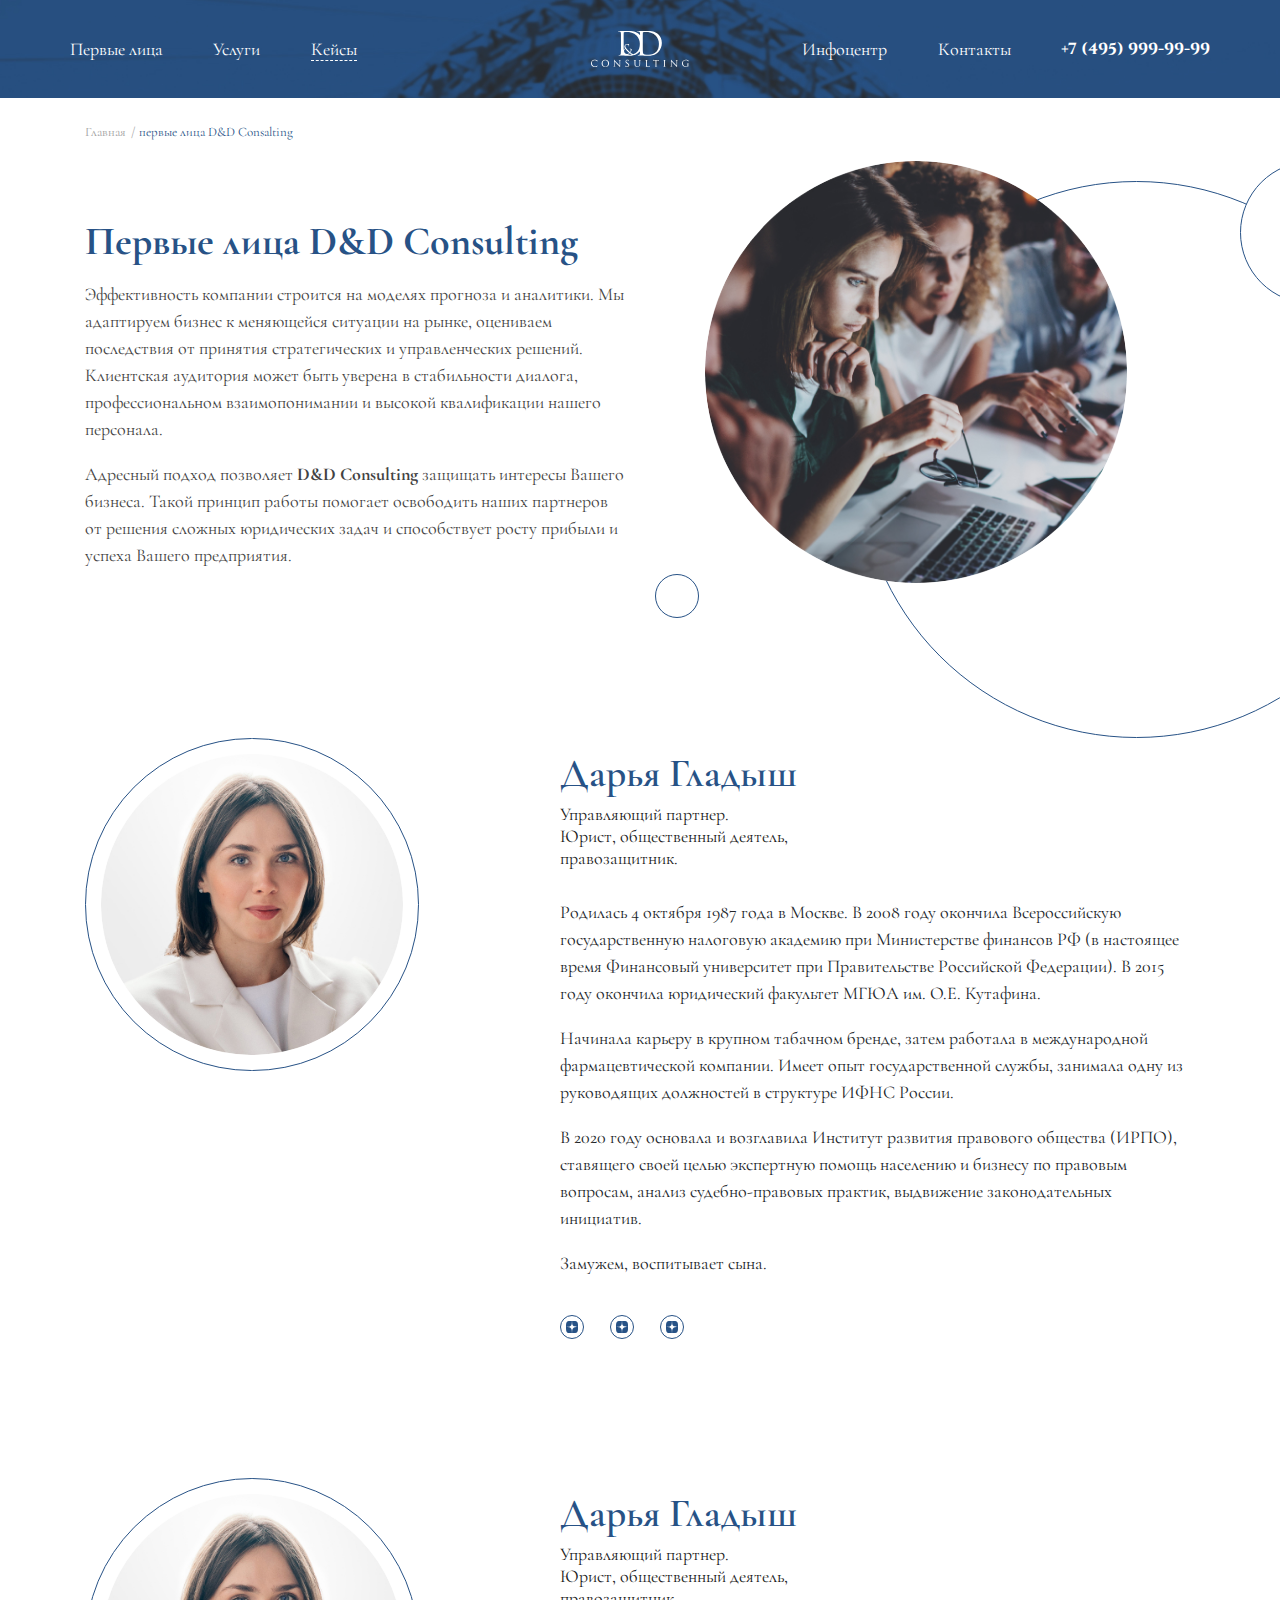
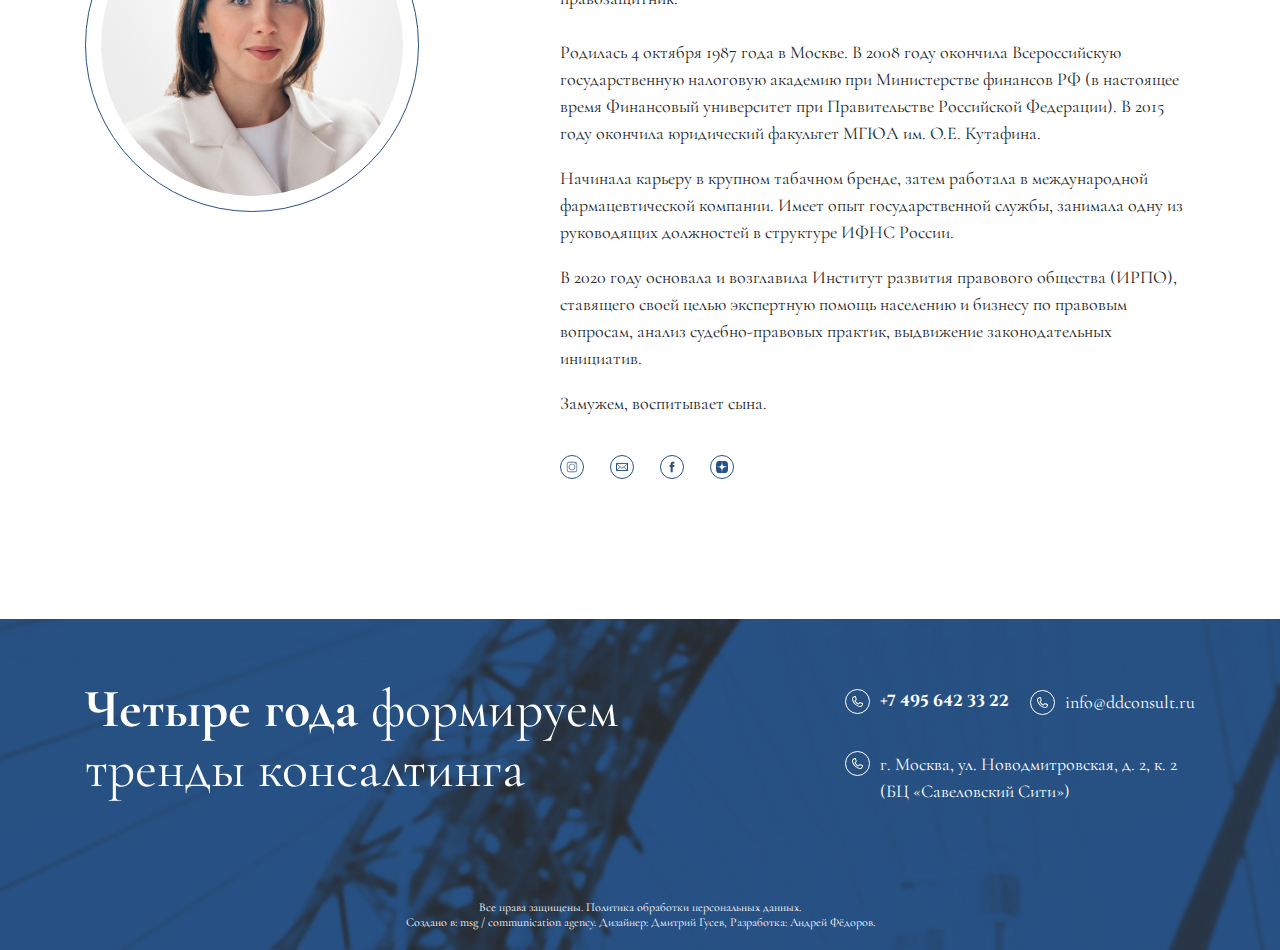
<file: people.html>
<!DOCTYPE html>
<html lang="RU">
  <head>
    <title>Синий сайт</title>

    <meta content="text/html; charset=utf-8" http-equiv="Content-Type" />
    <meta
      content="width=device-width, initial-scale=1, shrink-to-fit=no"
      name="viewport"
    />

    <link
      rel="stylesheet"
      href="https://maxcdn.bootstrapcdn.com/bootstrap/4.0.0/css/bootstrap.min.css"
      integrity="sha384-Gn5384xqQ1aoWXA+058RXPxPg6fy4IWvTNh0E263XmFcJlSAwiGgFAW/dAiS6JXm"
      crossorigin="anonymous"
    />
    <link href="assets/css/normalize.min.css" rel="stylesheet" />
    <link href="assets/css/styles.css" rel="stylesheet" />
    <link href="assets/css/fonts.css" rel="stylesheet" />
    <!-- Favicon -->

    <!-- OG -->

    <link
      href="https://fonts.googleapis.com/css2?family=Cormorant+Garamond:wght@400;500;700&display=swap"
      rel="stylesheet"
    />
    <link
      href="https://fonts.googleapis.com/css2?family=Cinzel:wght@700&display=swap"
      rel="stylesheet"
    />
  </head>

  <body>
    <!-- Header -->
    <header class="header_second">
      <div class="container">
        <div
          class="row // d-flex // justify-content-center // align-items-center"
        >
          <div class="header_menu // col-12 // pl-0 pr-0">
            <a href="#" class="header_logo"
              ><img src="assets/img/logo_white.svg" alt=""
            /></a>
            <a href="#" class="header_burger d-block d-md-none">
              <img
                src="assets/img/menu.svg"
                alt=""
                class="header_burger_open"
              />
              <img
                src="assets/img/close.svg"
                alt=""
                class="d-none header_burger_close"
              />
            </a>

            <nav
              class="d-none flex-column d-md-flex flex-md-row // justify-content-between align-items-center"
            >
              <a href="#" class="header_menu_item // pl-0"
                ><span>Первые лица</span></a
              >
              <a href="#" class="header_menu_item"><span>Услуги</span></a>

              <a href="#" class="header_menu_item // push"
                ><span class="header_menu_item_underline">Кейсы</span></a
              >

              <a href="#" class="header_menu_item"><span>Инфоцентр</span></a>
              <a href="#" class="header_menu_item"><span>Контакты</span></a>
              <a
                href="tel:+74959999999"
                class="header_menu_item // header_menu_item_phone // pr-0"
              >
                <span>+7 (495) 999-99-99</span>
              </a>
            </nav>
          </div>
        </div>
      </div>
    </header>

    <!-- Breadcrumbs -->
    <div class="breadcrumbs-wrapper">
      <div class="container">
        <ul class="d-flex align-items-center breadcrumbs">
          <li>
            Главная
          </li>

          <li>
            <a href="#">
              первые лица D&D Consalting
            </a>
          </li>
        </ul>
      </div>
    </div>

    <!-- Page content -->
    <section class="people-page">
      <div class="container container320">
        <div class="row">
          <div class="col-lg-6 text-md-left text-center">
            <h2
              class="basic_h_prime font-weight-bold basic_h people-page__title"
            >
              Первые лица D&D Consulting
            </h2>

            <p class="basic_paragraph">
              Эффективность компании строится на моделях прогноза и аналитики.
              Мы адаптируем бизнес к меняющейся ситуации на рынке, оцениваем
              последствия от принятия стратегических и управленческих решений.
              Клиентская аудитория может быть уверена в стабильности диалога,
              профессиональном взаимопонимании и высокой квалификации нашего
              персонала.
            </p>

            <p class="basic_paragraph">
              Адресный подход позволяет <span>D&D Consulting</span> защищать
              интересы Вашего бизнеса. Такой принцип работы помогает освободить
              наших партнеров от решения сложных юридических задач и
              способствует росту прибыли и успеха Вашего предприятия.
            </p>
          </div>

          <div class="col-lg-6">
            <div class="people-page__image-decor">
              <img src="assets/img/decor-image.jpg" alt="" />
            </div>
          </div>
        </div>

        <div class="people-page__cards">
          <!-- Card -->
          <div class="people-page__card">
            <div class="row">
              <div class="col-lg-5">
                <div class="people_item_avatar">
                  <img
                    src="assets/img/people_1.jpg"
                    alt=""
                    class="people_item_avatar_img"
                  />
                </div>
              </div>

              <div class="d-flex flex-column col-lg-7">
                <p class="text-md-left text-center people_item_name">
                  Дарья Гладыш
                </p>

                <p class="people_item_description">
                  Управляющий партнер. <br />
                  Юрист, общественный деятель, <br />
                  правозащитник.
                </p>

                <div class="people_item_info">
                  <p>
                    Родилась 4 октября 1987 года в Москве. В 2008 году окончила
                    Всероссийскую государственную налоговую академию при
                    Министерстве финансов РФ (в настоящее время Финансовый
                    университет при Правительстве Российской Федерации). В 2015
                    году окончила юридический факультет МГЮА им. О.Е. Кутафина.
                  </p>

                  <p>
                    Начинала карьеру в крупном табачном бренде, затем работала в
                    международной фармацевтической компании. Имеет опыт
                    государственной службы, занимала одну из руководящих
                    должностей в структуре ИФНС России.
                  </p>

                  <p>
                    В 2020 году основала и возглавила Институт развития
                    правового общества (ИРПО), ставящего своей целью экспертную
                    помощь населению и бизнесу по правовым вопросам, анализ
                    судебно-правовых практик, выдвижение законодательных
                    инициатив.
                  </p>

                  <p>
                    Замужем, воспитывает сына.
                  </p>
                </div>

                <div
                  class="people_item_social d-flex justify-content-md-start justify-content-center"
                >
                  <a
                    href="https://facebook.com"
                    class="people_item_social_item d-flex"
                  >
                    <img
                      src="assets/img/yandexzen.svg"
                      alt=""
                      class="people_item_social_item_img"
                    />
                  </a>

                  <a
                    href="https://facebook.com"
                    class="people_item_social_item d-flex"
                  >
                    <img
                      src="assets/img/yandexzen.svg"
                      alt=""
                      class="people_item_social_item_img"
                    />
                  </a>

                  <a
                    href="https://facebook.com"
                    class="people_item_social_item d-flex"
                  >
                    <img
                      src="assets/img/yandexzen.svg"
                      alt=""
                      class="people_item_social_item_img"
                    />
                  </a>
                </div>
              </div>
            </div>
          </div>

          <!-- Card -->
          <div class="people-page__card text-md-left text-center">
            <div class="row">
              <div class="col-lg-5">
                <div class="people_item_avatar">
                  <img
                    src="assets/img/people_1.jpg"
                    alt=""
                    class="people_item_avatar_img"
                  />
                </div>
              </div>

              <div class="d-flex flex-column col-lg-7">
                <p class="text-md-left text-center people_item_name">
                  Дарья Гладыш
                </p>

                <p class="people_item_description">
                  Управляющий партнер. <br />
                  Юрист, общественный деятель, <br />
                  правозащитник.
                </p>

                <div class="people_item_info">
                  <p>
                    Родилась 4 октября 1987 года в Москве. В 2008 году окончила
                    Всероссийскую государственную налоговую академию при
                    Министерстве финансов РФ (в настоящее время Финансовый
                    университет при Правительстве Российской Федерации). В 2015
                    году окончила юридический факультет МГЮА им. О.Е. Кутафина.
                  </p>

                  <p>
                    Начинала карьеру в крупном табачном бренде, затем работала в
                    международной фармацевтической компании. Имеет опыт
                    государственной службы, занимала одну из руководящих
                    должностей в структуре ИФНС России.
                  </p>

                  <p>
                    В 2020 году основала и возглавила Институт развития
                    правового общества (ИРПО), ставящего своей целью экспертную
                    помощь населению и бизнесу по правовым вопросам, анализ
                    судебно-правовых практик, выдвижение законодательных
                    инициатив.
                  </p>

                  <p>
                    Замужем, воспитывает сына.
                  </p>
                </div>

                <div
                  class="people_item_social d-flex justify-content-md-start justify-content-center"
                >
                  <a
                    href="https://facebook.com"
                    class="people_item_social_item d-flex"
                  >
                    <img
                      src="assets/img/socials/inst.svg"
                      alt=""
                      class="people_item_social_item_img"
                    />
                  </a>

                  <a
                    href="https://facebook.com"
                    class="people_item_social_item d-flex"
                  >
                    <img
                      src="assets/img/socials/mail.svg"
                      alt=""
                      class="people_item_social_item_img"
                    />
                  </a>

                  <a
                    href="https://facebook.com"
                    class="people_item_social_item d-flex"
                  >
                    <img
                      src="assets/img/socials/fb.svg"
                      alt=""
                      class="people_item_social_item_img"
                    />
                  </a>

                  <a
                    href="https://facebook.com"
                    class="people_item_social_item d-flex"
                  >
                    <img
                      src="assets/img/yandexzen.svg"
                      alt=""
                      class="people_item_social_item_img"
                    />
                  </a>
                </div>
              </div>
            </div>
          </div>
        </div>
      </div>
    </section>

    <!-- Footer -->
    <footer>
      <div class="container container320">
        <div class="row">
          <div class="col-12 col-md-5 col-lg-7 // footer_h">
            <b>Четыре года</b> формируем тренды консалтинга
          </div>
          <div
            class="footer_contacts // col-12 col-md-7 col-lg-5 col-xl-4 // offset-xl-1 // d-flex flex-column"
          >
            <div
              class="footer_contacts_wrap // d-flex flex-column flex-md-row justify-content-between align-items-start"
            >
              <div
                class="footer_contacts_item // d-flex justify-content-start align-items-center"
              >
                <div
                  class="footer_contacts_item_icon_wrap // d-flex justify-content-center align-items-center"
                >
                  <img
                    src="assets/img/footer_phone.svg"
                    alt=""
                    class="footer_contacts_item_icon"
                  />
                </div>
                <div class="footer_contacts_item_text // footer_contacts_phone">
                  +7 495 642 33 22
                </div>
              </div>

              <div
                class="footer_contacts_item // d-flex justify-content-start align-items-center"
              >
                <div
                  class="footer_contacts_item_icon_wrap // d-flex justify-content-center align-items-center"
                >
                  <img
                    src="assets/img/footer_phone.svg"
                    alt=""
                    class="footer_contacts_item_icon"
                  />
                </div>
                <div class="footer_contacts_item_text">
                  info@ddconsult.ru
                </div>
              </div>
            </div>

            <div
              class="footer_contacts_wrap // d-flex flex-column flex-md-row justify-content-between align-items-start"
            >
              <div
                class="footer_contacts_item // d-flex justify-content-start align-items-start"
              >
                <div
                  class="footer_contacts_item_icon_wrap // d-flex justify-content-center align-items-center"
                >
                  <img
                    src="assets/img/footer_phone.svg"
                    alt=""
                    class="footer_contacts_item_icon"
                  />
                </div>
                <div class="footer_contacts_item_text">
                  г. Москва, ул. Новодмитровская, д. 2, к. 2 (БЦ «Савеловский
                  Сити»)
                </div>
              </div>
            </div>
          </div>
        </div>
        <div class="row // d-flex justify-content-center">
          <div class="col-8 col-md-12 footer_copyright">
            Все права защищены. Политика обработки персональных данных.
            <br />Создано в: msg / communication agency. Дизайнер: Дмитрий
            Гусев, Разработка: Андрей Фёдоров.
          </div>
        </div>
      </div>
    </footer>

    <link rel="stylesheet" type="text/css" href="assets/css/menu.css" />
    <script
      src="https://code.jquery.com/jquery-3.2.1.slim.min.js"
      integrity="sha384-KJ3o2DKtIkvYIK3UENzmM7KCkRr/rE9/Qpg6aAZGJwFDMVNA/GpGFF93hXpG5KkN"
      crossorigin="anonymous"
    ></script>
    <script
      src="https://maxcdn.bootstrapcdn.com/bootstrap/4.0.0/js/bootstrap.min.js"
      integrity="sha384-JZR6Spejh4U02d8jOt6vLEHfe/JQGiRRSQQxSfFWpi1MquVdAyjUar5+76PVCmYl"
      crossorigin="anonymous"
    ></script>

    <link rel="stylesheet" type="text/css" href="assets/slick/slick.css" />
    <link
      rel="stylesheet"
      type="text/css"
      href="assets/slick/slick-theme.css"
    />
    <script type="text/javascript" src="assets/slick/slick.min.js"></script>

    <script src="assets/js/main.js"></script>
  </body>
</html>
</file>
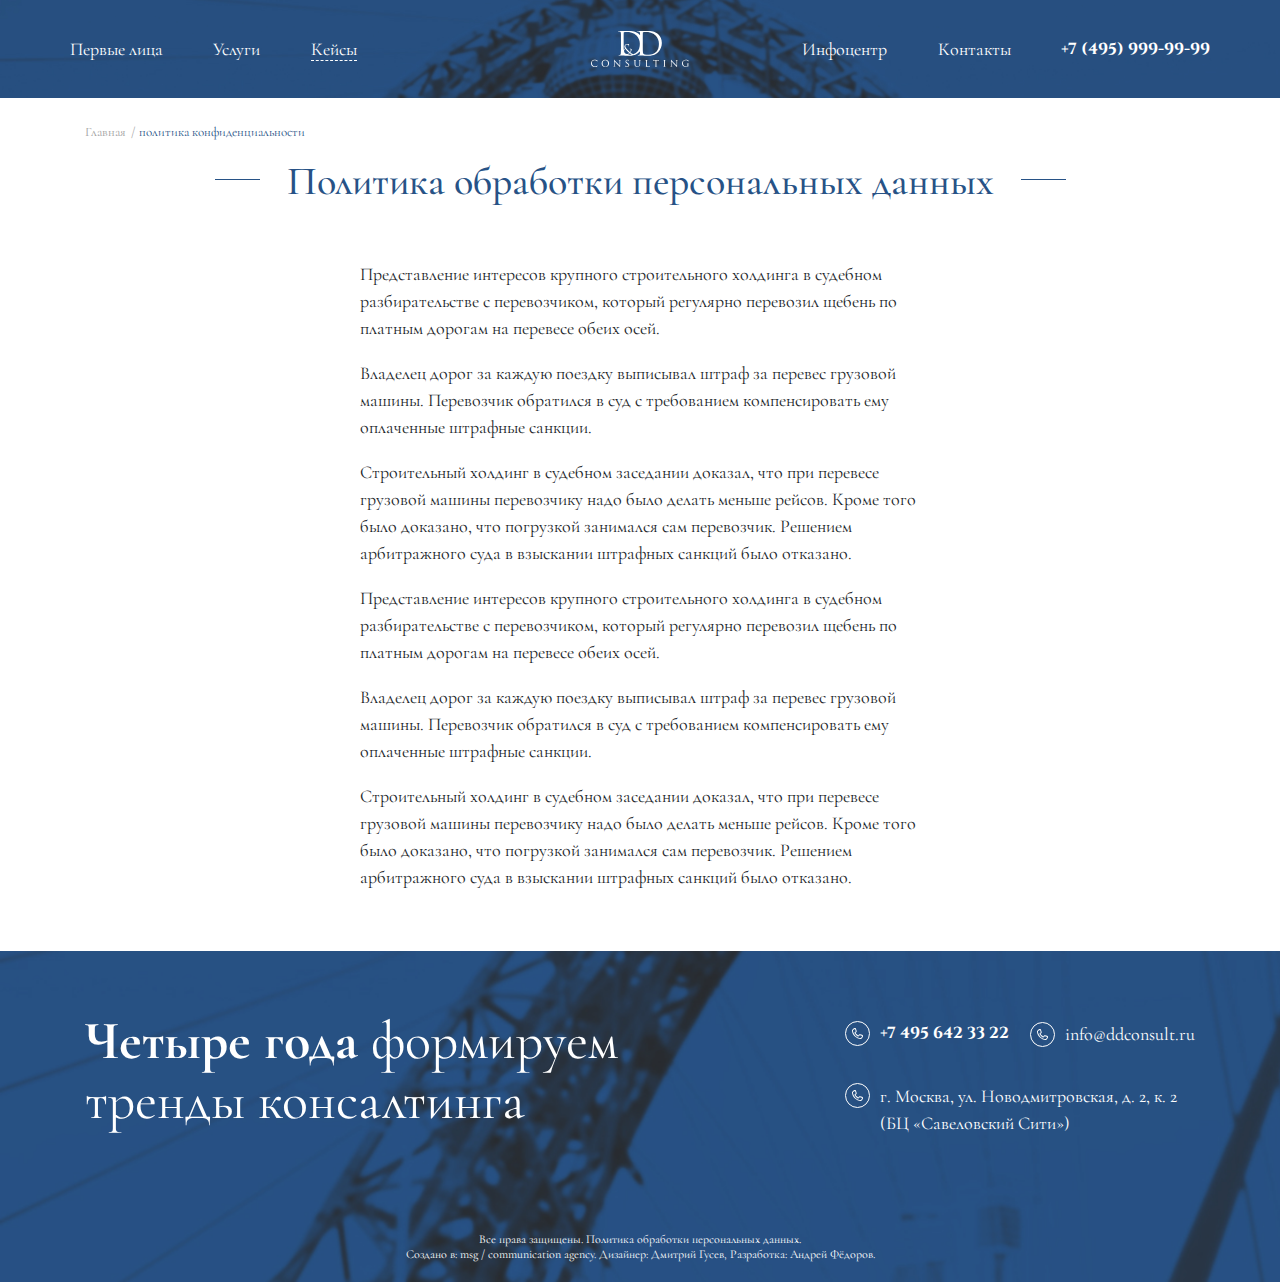
<file: privacy.html>
<!DOCTYPE html>
<html lang="RU">
  <head>
    <title>Синий сайт</title>

    <meta content="text/html; charset=utf-8" http-equiv="Content-Type" />
    <meta
      content="width=device-width, initial-scale=1, shrink-to-fit=no"
      name="viewport"
    />

    <link
      rel="stylesheet"
      href="https://maxcdn.bootstrapcdn.com/bootstrap/4.0.0/css/bootstrap.min.css"
      integrity="sha384-Gn5384xqQ1aoWXA+058RXPxPg6fy4IWvTNh0E263XmFcJlSAwiGgFAW/dAiS6JXm"
      crossorigin="anonymous"
    />
    <link href="assets/css/normalize.min.css" rel="stylesheet" />
    <link href="assets/css/styles.css" rel="stylesheet" />
    <link href="assets/css/fonts.css" rel="stylesheet" />
    <!-- Favicon -->

    <!-- OG -->

    <link
      href="https://fonts.googleapis.com/css2?family=Cormorant+Garamond:wght@400;500;700&display=swap"
      rel="stylesheet"
    />
    <link
      href="https://fonts.googleapis.com/css2?family=Cinzel:wght@700&display=swap"
      rel="stylesheet"
    />
  </head>

  <body>
    <!-- Header -->
    <header class="header_second">
      <div class="container">
        <div
          class="row // d-flex // justify-content-center // align-items-center"
        >
          <div class="header_menu // col-12 // pl-0 pr-0">
            <a href="#" class="header_logo"
              ><img src="assets/img/logo_white.svg" alt=""
            /></a>
            <a href="#" class="header_burger d-block d-md-none">
              <img
                src="assets/img/menu.svg"
                alt=""
                class="header_burger_open"
              />
              <img
                src="assets/img/close.svg"
                alt=""
                class="d-none header_burger_close"
              />
            </a>

            <nav
              class="d-none flex-column d-md-flex flex-md-row // justify-content-between align-items-center"
            >
              <a href="#" class="header_menu_item // pl-0"
                ><span>Первые лица</span></a
              >
              <a href="#" class="header_menu_item"><span>Услуги</span></a>

              <a href="#" class="header_menu_item // push"
                ><span class="header_menu_item_underline">Кейсы</span></a
              >

              <a href="#" class="header_menu_item"><span>Инфоцентр</span></a>
              <a href="#" class="header_menu_item"><span>Контакты</span></a>
              <a
                href="tel:+74959999999"
                class="header_menu_item // header_menu_item_phone // pr-0"
              >
                <span>+7 (495) 999-99-99</span>
              </a>
            </nav>
          </div>
        </div>
      </div>
    </header>

    <!-- Breadcrumbs -->
    <div class="breadcrumbs-wrapper">
      <div class="container">
        <ul class="d-flex align-items-center breadcrumbs">
          <li>
            Главная
          </li>

          <li>
            <a href="#">
              политика конфиденциальности
            </a>
          </li>
        </ul>
      </div>
    </div>

    <!-- Page content -->
    <section class="privacy-page">
      <div class="container">
        <h2
          class="basic_h_prime font-weight-bold basic_h d-flex flex-column align-items-center justify-content-center privacy-page__title"
        >
          <span class="basic_h_lines basic_h_lines_color basic_h_prime">
            Политика обработки персональных данных
          </span>
        </h2>

        <div class="privacy-page__content">
          <p>
            Представление интересов крупного строительного холдинга в судебном
            разбирательстве с перевозчиком, который регулярно перевозил щебень
            по платным дорогам на перевесе обеих осей.
          </p>

          <p>
            Владелец дорог за каждую поездку выписывал штраф за перевес грузовой
            машины. Перевозчик обратился в суд с требованием компенсировать ему
            оплаченные штрафные санкции.
          </p>

          <p>
            Строительный холдинг в судебном заседании доказал, что при перевесе
            грузовой машины перевозчику надо было делать меньше рейсов. Кроме
            того было доказано, что погрузкой занимался сам перевозчик. Решением
            арбитражного суда в взыскании штрафных санкций было отказано.
          </p>

          <p>
            Представление интересов крупного строительного холдинга в судебном
            разбирательстве с перевозчиком, который регулярно перевозил щебень
            по платным дорогам на перевесе обеих осей.
          </p>

          <p>
            Владелец дорог за каждую поездку выписывал штраф за перевес грузовой
            машины. Перевозчик обратился в суд с требованием компенсировать ему
            оплаченные штрафные санкции.
          </p>

          <p>
            Строительный холдинг в судебном заседании доказал, что при перевесе
            грузовой машины перевозчику надо было делать меньше рейсов. Кроме
            того было доказано, что погрузкой занимался сам перевозчик. Решением
            арбитражного суда в взыскании штрафных санкций было отказано.
          </p>
        </div>
      </div>
    </section>

    <!-- Footer -->
    <footer>
      <div class="container container320">
        <div class="row">
          <div class="col-12 col-md-5 col-lg-7 // footer_h">
            <b>Четыре года</b> формируем тренды консалтинга
          </div>
          <div
            class="footer_contacts // col-12 col-md-7 col-lg-5 col-xl-4 // offset-xl-1 // d-flex flex-column"
          >
            <div
              class="footer_contacts_wrap // d-flex flex-column flex-md-row justify-content-between align-items-start"
            >
              <div
                class="footer_contacts_item // d-flex justify-content-start align-items-center"
              >
                <div
                  class="footer_contacts_item_icon_wrap // d-flex justify-content-center align-items-center"
                >
                  <img
                    src="assets/img/footer_phone.svg"
                    alt=""
                    class="footer_contacts_item_icon"
                  />
                </div>
                <div class="footer_contacts_item_text // footer_contacts_phone">
                  +7 495 642 33 22
                </div>
              </div>

              <div
                class="footer_contacts_item // d-flex justify-content-start align-items-center"
              >
                <div
                  class="footer_contacts_item_icon_wrap // d-flex justify-content-center align-items-center"
                >
                  <img
                    src="assets/img/footer_phone.svg"
                    alt=""
                    class="footer_contacts_item_icon"
                  />
                </div>
                <div class="footer_contacts_item_text">
                  info@ddconsult.ru
                </div>
              </div>
            </div>

            <div
              class="footer_contacts_wrap // d-flex flex-column flex-md-row justify-content-between align-items-start"
            >
              <div
                class="footer_contacts_item // d-flex justify-content-start align-items-start"
              >
                <div
                  class="footer_contacts_item_icon_wrap // d-flex justify-content-center align-items-center"
                >
                  <img
                    src="assets/img/footer_phone.svg"
                    alt=""
                    class="footer_contacts_item_icon"
                  />
                </div>
                <div class="footer_contacts_item_text">
                  г. Москва, ул. Новодмитровская, д. 2, к. 2 (БЦ «Савеловский
                  Сити»)
                </div>
              </div>
            </div>
          </div>
        </div>
        <div class="row // d-flex justify-content-center">
          <div class="col-8 col-md-12 footer_copyright">
            Все права защищены. Политика обработки персональных данных.
            <br />Создано в: msg / communication agency. Дизайнер: Дмитрий
            Гусев, Разработка: Андрей Фёдоров.
          </div>
        </div>
      </div>
    </footer>

    <link rel="stylesheet" type="text/css" href="assets/css/menu.css" />
    <script
      src="https://code.jquery.com/jquery-3.2.1.slim.min.js"
      integrity="sha384-KJ3o2DKtIkvYIK3UENzmM7KCkRr/rE9/Qpg6aAZGJwFDMVNA/GpGFF93hXpG5KkN"
      crossorigin="anonymous"
    ></script>
    <script
      src="https://maxcdn.bootstrapcdn.com/bootstrap/4.0.0/js/bootstrap.min.js"
      integrity="sha384-JZR6Spejh4U02d8jOt6vLEHfe/JQGiRRSQQxSfFWpi1MquVdAyjUar5+76PVCmYl"
      crossorigin="anonymous"
    ></script>

    <link rel="stylesheet" type="text/css" href="assets/slick/slick.css" />
    <link
      rel="stylesheet"
      type="text/css"
      href="assets/slick/slick-theme.css"
    />
    <script type="text/javascript" src="assets/slick/slick.min.js"></script>

    <script src="assets/js/main.js"></script>
  </body>
</html>
</file>
<file: assets/css/styles.css>
html {
  font-size: 18px;
}

body {
  font-family: "Cormorant Garamond", serif !important;
}

body.disabled {
  overflow: hidden;
  padding-top: 110px;
}

section {
  overflow: hidden;
}

button:focus {
  outline: none;
}

.h1 {
  font-weight: 500;
  font-size: 72px;
  line-height: 60px;
}

.text {
  font-size: 1rem;
  line-height: 22px;
  color: #dbdbdb;
}

.text_mini {
  font-style: normal;
  font-weight: normal;
  font-size: 14px;
  line-height: 17px;
  color: #6b6b6b;
}

.breadcrumbs-wrapper {
  margin: 5px 0;
}

.breadcrumbs {
  padding: 0;
}

.breadcrumbs li {
  font-size: 13px;
  color: #9e9e9e;
  display: block;
}

.breadcrumbs li:after {
  content: "/";
  font-size: 13px;
  margin: 0 4px 0 3px;
}

.breadcrumbs li:last-child:after {
  display: none;
}

.breadcrumbs li a {
  font-size: 13px;
  color: #275286;
}

.readmore {
  font-size: 1rem;
  line-height: 32px;
  text-align: center;
  border-bottom: 1px dashed #8a8a8a;
  color: #8a8a8a;
  cursor: pointer;
}

.readmore:hover {
  text-decoration: none;
  color: #8a8a8a;
  opacity: 0.7;
  transition: 0.1s;
}

.button {
  text-align: center;
  font-size: 1rem;
  line-height: 18px;
  font-weight: 700;
  padding-top: 20px;
  padding-bottom: 20px;
  cursor: pointer;
}

.basic_h {
  font-size: 40px;
  line-height: 40px;
  position: relative;
}

.h_wrap {
  margin-bottom: 2.222rem;
}

.basic_h_prime {
  font-weight: 500;
  color: #275286;
  position: relative;
}

.basic_h_sub {
  font-weight: normal;
  color: #2c2c2c;
}

.basic_h_lines::before {
  content: "";
  height: 0;
  width: 45px;
  border-bottom: 1px solid #ffffff;
  position: absolute;
  left: -4rem;
  top: 1rem;
}

.basic_h_lines::after {
  content: "";
  height: 0;
  width: 45px;
  border-bottom: 1px solid #ffffff;
  position: absolute;
  right: -4rem;
  top: 1rem;
}

.basic_h_lines_color::before {
  border-bottom: 1px solid #275286;
}

.basic_h_lines_color::after {
  border-bottom: 1px solid #275286;
}

.basic_paragraph {
  color: #424242;
  font-size: 1rem;
}
.basic_paragraph span {
  font-weight: 700;
}
.bg_city_light {
  background: url(../img/bg_city_light.jpg);
  background-size: cover;
  background-position: center;
  background-repeat: no-repeat;
}

.main_first_screen {
  padding-top: 130px;
  padding-bottom: 100px;
  background: url(../img/main_screen.jpg);
  background-size: cover;
  background-position: top;
  color: #ffffff;
}

.main_first_screen_logo {
  height: 60px;
}

.main_first_screen_h1 {
  text-align: center;
  margin-top: 30px;
  margin-bottom: 30px;
}

.main_first_screen_description {
  text-align: center;
  margin-bottom: 30px;
}

.main_first_screen_description_second {
  text-align: center;
  margin-bottom: 30px;
}

.main_first_screen_button {
  background: #fff;
  color: #275286;
  margin-bottom: 100px;
  transition: 0.2s;
  border: 2px solid transparent;
}

.main_first_screen_button:hover {
  background: none;
  border-color: #fff;
  color: #fff;
  transition: 0.2s;
}

.main_first_screen_basic_h {
  text-align: center;
  margin-bottom: 30px;
}

.main_first_screen_basic_h_lines::before {
  border-bottom: 1px solid #ffffff;
}

.main_first_screen_basic_h_lines::after {
  border-bottom: 1px solid #ffffff;
}

.h3 {
  font-size: 40px;
  line-height: 40px;
  text-align: center;
  position: relative;
}

/* PEOPLE */

.main_people {
  padding-top: 35px;
  margin-bottom: 1.667rem;
}

.main_people_items {
  margin-top: -30px;
}

.people_item_avatar {
  border-radius: 50%;
  width: 75%;
  padding: 15px;
  border: 1px solid #275286;
  -webkit-box-sizing: border-box;
  box-sizing: border-box;
}

.people_item_avatar_img {
  width: 100%;
  height: auto;
  border-radius: 50%;
}

.people_item_name {
  color: #275286;
  font-weight: 600;
  font-size: 40px;
  line-height: 40px;
  text-align: center;
  margin-top: 15px;
  margin-bottom: 25px;
}

.people_item_description {
  font-size: 1rem;
  line-height: 22px;
  color: #202020;
}

.people_item_social {
  margin-top: 20px;
  margin-bottom: 10px;
}

.people_item_social_item {
  padding: 5px;
  border: 1px solid #275286;
  border-radius: 50%;
  margin-right: 26px;
}

.people_item_social_item img {
  width: 12px;
}

.people_item_social_item:last-child {
  margin-right: 0;
}

.people_item_social_item_img {
  height: 12px;
}

/* END PEOPLE */

/* START SERVICE */

.service_item_wrap {
  margin-bottom: 42px;
  outline: none;
}

.service_items {
  margin-bottom: 15px;
}

.service_item_wrap:last-of-type {
}

.service_item {
  border: 1px solid #d0d0d0;
  cursor: pointer;
  padding: 28px 27px;
  overflow: hidden;
  position: relative;
  height: 100%;
  min-height: 265px;
  transition: 0.2s ease-out;
  background: white;
}

@media screen and (max-width: 767.98px) {
  .service_item {
    height: 100%;
    min-height: 300px;
  }
}

.service_item:hover {
  border: 1px solid rgba(0, 0, 0, 0);
  -webkit-box-shadow: 0px 10px 15px rgba(0, 0, 0, 0.1);
  box-shadow: 0px 10px 15px rgba(0, 0, 0, 0.1);
  transition: 0.2s ease-in-out;
}

.service_item_number {
  position: absolute;
  font-weight: bold;
  font-size: 300px;
  line-height: 40px;
  color: #275286;
  opacity: 0.05;
  left: -4rem;
  -moz-user-select: none;
  -webkit-user-select: none;
  -ms-user-select: none;
  user-select: none;
  top: 28px;
}

.service_item_name {
  font-weight: bold;
  color: #202020;
  margin-bottom: 12px;
  margin-top: 12px;
  padding-top: 60px;
}

.service_item_icon {
  position: absolute;
  top: 28px;
}

.service_item_icon_img {
  height: 50px;
}

/* END SERVICE */

/* FEATURES SECTION START */

.main-features {
  background: url(../img/features-bg.jpg) no-repeat;
  background-size: cover;
  min-height: 305px;
  margin-bottom: 3.056rem;
}

.main-features__item {
  color: white;
  display: flex;
  flex-direction: column;
  align-items: center;
  font-weight: 700;
}

.main-features__item p {
  margin-bottom: 0;
}

.main-features__item__digit {
  font-size: 3.556rem;
  color: transparent;
  -webkit-text-stroke: 1px white;
  font-family: "Cinzel", serif;
  font-weight: 700;
}

@supports not (-webkit-text-stroke: 1px white) {
  .main-features__item__digit {
    text-shadow: 0px 1px 0 rgb(255, 255, 255), 0px -1px 0 rgb(255, 255, 255),
      1px 0px 0 rgb(255, 255, 255), -1px 0px 0 rgb(255, 255, 255),
      1px 1px 0 rgb(255, 255, 255), 1px -1px 0 rgb(255, 255, 255),
      -1px 1px 0 rgb(255, 255, 255), -1px -1px 0 rgb(255, 255, 255);
    -webkit-text-shadow: 0px 1px 0 rgb(255, 255, 255),
      0px -1px 0 rgb(255, 255, 255), 1px 0px 0 rgb(255, 255, 255),
      -1px 0px 0 rgb(255, 255, 255), 1px 1px 0 rgb(255, 255, 255),
      1px -1px 0 rgb(255, 255, 255), -1px 1px 0 rgb(255, 255, 255),
      -1px -1px 0 rgb(255, 255, 255);
    -moz-text-shadow: 0px 1px 0 rgb(255, 255, 255),
      0px -1px 0 rgb(255, 255, 255), 1px 0px 0 rgb(255, 255, 255),
      -1px 0px 0 rgb(255, 255, 255), 1px 1px 0 rgb(255, 255, 255),
      1px -1px 0 rgb(255, 255, 255), -1px 1px 0 rgb(255, 255, 255),
      -1px -1px 0 rgb(255, 255, 255);
    font-size: 3.556rem;
    color: rgb(36 38 40);
  }
}
/* People page */

.people-page__title {
  padding-top: 60px;
  margin-bottom: 20px;
}
.people-page__image-decor {
  width: 760px;
  height: 577px;
  background: url(../img/circles.svg) no-repeat;
  padding-left: 50px;
}

.cases-page__image-decor {
  background-image: url(../img/circles-2.svg);
  background-position: top right;
  background-size: contain;
  padding-left: 120px;
  padding-top: 30px;
}

.people-page__image-decor img {
  border-radius: 50%;
  width: 422px;
  height: 422px;
}

.people-page__card .people_item_name {
  margin-bottom: 10px;
}

.people-page__card .people_item_description {
  margin-bottom: 30px;
}

.people-page__card {
  margin-bottom: 7.222rem;
}

/* Cases page */

.cases-page__title {
  font-size: 72px;
  line-height: 60px;
}

.cases-page__points {
  margin-top: 80px;
}
.cases-page__point img {
  margin-right: 35px;
}
.cases-page__point__content h3 {
  font-weight: 400;
  font-size: 40px;
  line-height: 100%;
  margin-bottom: 20px;
}
.cases-page__point__content h3 span {
  color: #275286;
  font-weight: 700;
}

.cases-page__point {
  margin-bottom: 25px;
}
/* START footer */

footer {
  padding-top: 60px;
  padding-bottom: 20px;
  background: url(../img/footer.jpg);
  background-size: cover;
  color: #ffffff;
}

.footer_h {
  font-weight: 400;
  font-size: 54px;
  line-height: 60px;
  color: #ffffff;
}

.footer_contacts {
  padding-top: 10px;
}

.footer_contacts_item {
  margin-bottom: 35px;
}

.footer_contacts_item_icon_wrap {
  padding: 6px;
  border: 1px solid #ffffff;
  border-radius: 50%;
  margin-right: 10px;
}

.footer_contacts_item_icon {
  height: 11px;
  width: 11px;
}

.footer_contacts_phone {
  font-weight: bold;
  font-size: 16px;
  line-height: 21px;
  font-family: Cinzel;
  color: white;
}

.footer_copyright {
  text-align: center;
  font-size: 12px;
  line-height: 15px;
  margin-top: 60px;
}

.news_item_image {
  height: 220px;
  width: 100%;
}

.news_item_logo {
  height: 24px;
  opacity: 0.3;
  margin-top: 23px;
  margin-bottom: 1rem;
  width: auto;
}

.news_item_h {
  font-weight: bold;
  color: #202020;
  margin-bottom: 12px;
}

.news_item_text {
  font-size: 14px;
  line-height: 17px;
  color: #2c2c2c;
  margin-bottom: 12px;
}

.news_item {
  margin-bottom: 30px;
}

.main_news {
  margin-bottom: 1.1rem;
}

.main_news_title {
  margin-bottom: 2.778rem;
}

.main_news_readmore {
  background: none;
  border: none;
  border-bottom: 1px dashed #275286;
  outline: none;
  color: #275286;
  width: fit-content;
  padding: 0;
  -webkit-appearance: none;
  margin-top: 50px;
}

.main_news_readmore:hover {
  color: #275286;
}

/* Privacy page */

.privacy-page__content {
  max-width: 560px;
  margin: 60px auto;
}

/* news page */

.news-page__tabs {
  border-bottom: 1px solid #dadada;
  margin-top: 45px;
  padding: 0;
}
.news-page__tabs li {
  display: block;
  margin-right: 150px;
  font-weight: 700;
  color: #acacac;
  cursor: pointer;
  position: relative;
  text-align: center;
}

@media screen and (max-width: 580px) {
  .news-page__tabs li {
    margin-right: 50px;
  }
}

.news-page__tabs li:hover {
  opacity: 0.8;
}

.news-page__tabs li.active {
  padding-bottom: 15px;
  color: #275286;
}
.news-page__tabs li.active:after {
  content: "";
  background: #275286;
  position: absolute;
  bottom: -1px;
  width: 100%;
  height: 3px;
  left: 0;
}

.news-page__tabs li:last-child {
  margin-right: 0px;
}

/* Большие девайсы (большие десктопы, < 1200px) */

@media (max-width: 1199.98px) {
  .footer_h {
    font-size: 42px;
    line-height: 42px;
  }
}

/* Средние девайсы («таблетки», < 992px)  */

@media (max-width: 991.98px) {
  .people_item_avatar {
    padding: 12px;
  }

  .footer_h {
    font-size: 30px;
    line-height: 36px;
  }

  .main-features {
    padding: 40px 0;
  }

  .main-features__item {
    margin-bottom: 20px;
  }

  .main-features__item:last-child {
    margin-bottom: 0;
  }

  .privacy-page__title .basic_h_lines:before,
  .privacy-page__title .basic_h_lines:after {
    display: none;
  }
  .privacy-page__title {
    text-align: center;
  }
}

/* Малые девайсы («ландшафтные», < 768px) */

@media (max-width: 767.98px) {
  .container320 {
    width: 320px;
    max-width: 320px;
    padding-left: 0;
    padding-right: 0;
  }

  .main_people {
    margin-bottom: 2.4rem;
  }

  .h1 {
    font-size: 2rem;
    line-height: 2rem;
  }

  .basic_h {
    font-size: 2rem;
    line-height: 2rem;
  }

  .basic_h_lines::before {
    left: -4rem;
  }

  .basic_h_lines::after {
    right: -4rem;
  }

  .text {
    font-size: 14px;
    line-height: 17px;
  }

  .main_first_screen {
    padding-top: 45px;
    padding-bottom: 75px;
  }

  .main_first_screen_description {
    font-size: 1rem;
    line-height: 22px;
  }

  .main_first_screen_basic_h_lines::before {
    top: 38px;
  }

  .main_first_screen_basic_h_lines::after {
    top: 38px;
  }

  .main_first_screen_description_second {
    width: 90%;
  }

  .main_people_items {
    margin-top: 50px;
  }

  .people_item {
    margin-bottom: 50px;
  }

  .people_item:last-of-type {
    margin-bottom: 0px;
  }

  .people_item_avatar {
    width: 80%;
  }

  .footer_h {
    font-size: 30px;
    line-height: 36px;
    margin-bottom: 50px;
  }

  .header_menu1 {
    background: white;
    height: 100vh;
    z-index: 999;
    position: fixed;
    top: 90px;
  }

  .service_item {
    padding: 22px 19px;
    box-shadow: 0px 10px 15px rgba(0, 0, 0, 0.1);
    border: none;
  }

  .service_item_wrap {
    padding-bottom: 33px;
    opacity: 1 !important;
  }

  .footer_contacts_item {
    margin-bottom: 25px;
  }

  .service_items_slider .slick-dots {
    bottom: -10px;
  }

  .service_items_slider .slick-dots li button:before {
    display: none;
  }

  .service_items_slider .slick-dots li {
    width: auto;
    height: auto;
  }

  .service_items_slider .slick-dots li button {
    border-radius: 50%;
    width: 6px;
    height: 6px;
    background: #c4c4c4;
    padding: 0;
  }

  .service_items_slider .slick-dots li.slick-active button {
    border-radius: 50%;
    width: 6px;
    height: 6px;
    background: #275286;
  }

  .h_wrap {
    text-align: center;
    margin-bottom: 15px;
  }

  footer {
    background-image: url(../img/main_screen.jpg);
    background-position: top center;
    background-size: unset;
  }

  .people-page__image-decor {
    display: none;
  }

  .people-page__card .people_item_avatar {
    margin: auto;
  }
  .people-page__cards {
    margin-top: 70px;
  }
  .people-page__card {
    text-align: center;
    margin-bottom: 3.2rem;
  }

  .people-page__card .people_item_name {
    font-size: 36px;
  }

  .people-page__card .people_item_info {
    order: 2;
  }

  .people-page__card .people_item_info p {
    font-size: 14px;
  }
  .people-page__card .people_item_social {
    order: 1;
    margin-top: 0;
    margin-bottom: 30px;
  }
  .people-page__card .people_item_description {
    margin-bottom: 20px;
  }

  .basic_paragraph {
    font-size: 0.8rem;
  }

  .privacy-page__content {
    margin: 30px auto;
  }

  .cases-page__point {
    display: flex;
    flex-direction: column;
    justify-content: center;
    text-align: center;
  }

  .cases-page__point img {
    margin: auto;
    margin-bottom: 10px;
  }
  .cases-page__point__content h3 {
    font-size: 18px;
  }
  .cases-page__point__content p {
    font-size: 14px;
  }
}

/* Экстрамалые девайсы («телефоны», < 576px) */

@media (max-width: 575.98px) {
  .basic_h_lines::before {
    display: none;
  }

  .basic_h_lines::after {
    display: none;
  }
}

@media screen and (max-width: 560px) {
  .main-features__item {
    margin-bottom: 50px;
  }

  .people-page__title {
    padding: 0 15px;
  }
}

/* Contacts page */
.contacts-page__communicate {
  margin-top: 65px;
  margin-bottom: 60px;
}
.contacts-page__communicate__item {
  margin-right: 50px;
  display: flex;
}
@media screen and (max-width: 767.98px) {
  .contacts-page__communicate__item {
    margin-bottom: 25px;
    margin-right: 0;
  }
}

.contacts-page__communicate__item:last-child {
  margin-right: 0px;
}

.contacts-page__communicate__item span {
  color: #275286;
  font-size: 16px;
}
@media screen and (max-width: 350px) {
  .contacts-page__communicate__item span {
    font-size: 15px;
  }
}

.contacts-page__communicate__item img {
  margin-right: 10px;
  display: flex;
  align-self: flex-start;
}

.contacts-page__form {
  background: #ffffff;
  box-shadow: 0px 10px 15px rgba(0, 0, 0, 0.1);
  -webkit-box-shadow: 0px 10px 15px rgba(0, 0, 0, 0.1);
  -moz-box-shadow: 0px 10px 15px rgba(0, 0, 0, 0.1);
  max-width: 760px;
  width: 100%;
  padding: 80px 100px;
  margin: 0 auto -70px;
  z-index: 1;
  position: relative;
}
@media screen and (max-width: 767.98px) {
  .contacts-page__form {
    padding: 20px;
    box-shadow: none;
    margin: auto;
    margin-bottom: 30px;
  }
}

.contacts-page__form .service_item_number {
  left: 50px;
  top: 120px;
  font-size: 400px;
}
@media screen and (max-width: 767.98px) {
  .contacts-page__form .service_item_number {
    left: -30px;
  }
}

.contacts-page__form__left-content__privacy {
  font-size: 12px;
  color: #ababab;
  max-width: 135px;
  margin-top: 55px;
}

.contacts-page__form__heading {
  max-width: 200px;
  color: #202020;
  width: 100%;
}

@media screen and (max-width: 767.98px) {
  .contacts-page__form__left-content__privacy {
    margin-top: 30px;
  }
  .contacts-page__form__heading {
    padding-top: 30px;
  }
}

.contacts-page__form__left-content__privacy a {
  color: #275286;
}

.contacts-page__form__left-content,
.contacts-page__form__right-content {
  flex: 1;
  z-index: 1;
}

.contacts-page__form__right-content form {
  display: flex;
  flex-direction: column;
  align-items: flex-end;
}

.contacts-page__form__right-content input {
  border: 1px solid #f0f0f0;
  width: 260px;
  height: 50px;
  padding: 0 15px;
  font-size: 12px;
  margin-bottom: 14px;
  outline: none;
}

.contacts-page__form__right-content button {
  background: #275286;
  width: 160px;
  height: 50px;
  font-size: 16px;
  color: white;
  display: flex;
  justify-content: center;
  align-items: center;
  border: none;
  cursor: pointer;
}

@media screen and (max-width: 500px) {
  .main-features {
    background-image: url(../img/features-bg-mob.jpg);
  }

  .main-features {
    padding: 80px 0;
  }
}

@media screen and (max-width: 350px) {
  .row {
    margin-right: 0;
    margin-left: 0;
  }

  .main-features__item {
    margin-bottom: 50px;
  }
}
</file>
<file: assets/css/fonts.css>
@import url('https://fonts.googleapis.com/css2?family=Cormorant+Garamond:wght@400;700&display=swap');
@import url('https://fonts.googleapis.com/css2?family=Cinzel:wght@400;700&display=swap');
</file>
<file: assets/css/menu.css>
header {
  padding-top: 30px;
  padding-bottom: 30px;
  color: #fff;
  background-size: cover;
  background-position: center center;
  width: 100%;
  z-index: auto;
}

.header_menu {
  position: relative;
}

.header_menu nav {
  width: 100%;
}

.header_menu_item {
  padding-left: 1.4rem;
  padding-right: 1.4rem;
  font-size: 1rem;
  line-height: 28px;
  cursor: pointer;
  text-decoration: none;
  color: #ffffff;
}

.header_menu_item:hover {
  text-decoration: none;
  color: #ffffff;
}

.header_menu_item_underline {
  border-bottom: 1px dashed #ffffff;
  /* Сделать шире подчёркивания */
}

.header_menu_item_phone {
  font-weight: bold;
  font-size: 16px;
  font-family: "Cinzel", serif;
}

.header_burger img {
  height: 24px;
  position: absolute;
  right: 0;
  top: 5px;
  right: 15px;
  z-index: 1;
}

.header_logo {
  position: absolute;
  left: 50%;
  top: 50%;
  -webkit-transform: translate(-50%, -50%);
  transform: translate(-50%, -50%);
}

.header_logo img {
  height: 36px;
}

/* Большие девайсы (большие десктопы, < 1200px) */

@media (max-width: 1199.98px) {
  .header_menu_item {
    padding-left: 1rem;
    padding-right: 1rem;
  }
}

/* Средние девайсы («таблетки», < 992px)  */

@media (max-width: 991.98px) {
  .header_menu nav {
    padding-top: 3rem;
  }

  .header_logo {
    left: 50%;
    top: 20%;
    -webkit-transform: translate(-50%, -50%);
    transform: translate(-50%, -50%);
  }
}

/* Малые девайсы («ландшафтные», < 768px) */

@media (max-width: 767.98px) {
  .header_logo {
    top: 0;
    -webkit-transform: translate(-50%, 0);
    transform: translate(-50%, 0);
  }
  .mobile_menu_open.header_second {
    background: white;
    transition: 0.2s;
  }

  .mobile_menu_open {
    background: white;
    position: fixed !important;
    height: 100%;
    top: 0px !important;
    z-index: 999;
  }

  .mobile_menu_open::before {
    content: " ";
    width: 100%;
    height: 5rem;
    background: black;
    top: 0px;
    position: absolute;
    z-index: 1;
    text-align: center;
    background: url(../img/main_screen.jpg);
    background-size: cover;
  }

  .mobile_menu_open .header_logo {
    display: block !important;
    position: absolute;
    z-index: 9;
    top: 0rem;
    left: 50%;
    -webkit-transform: translateX(-50%) !important;
    transform: translateX(-50%) !important;
  }

  .mobile_menu_open .header_burger img {
    z-index: 10;
  }

  .mobile_menu_open .header_menu {
    padding-top: 5rem !important;
  }

  .mobile_menu_open .header_menu_item {
    color: #275286;
    font-weight: bold;
    line-height: 36px;
    padding-left: 0;
    padding-right: 0;
  }

  .mobile_menu_open .header_menu_item_phone {
    margin-top: 3rem;
    position: relative;
  }

  .mobile_menu_open .header_menu_item_phone::before {
    content: " ";
    height: 23px;
    width: 23px;
    background: black;
    position: absolute;
    top: -1.5rem;
    left: 50%;
    -webkit-transform: translateX(-50%);
    transform: translateX(-50%);
    background: url(../img/mobile_menu_open_phone.svg);
    background-size: cover;
  }
}

/* Экстрамалые девайсы («телефоны», < 576px) */

/* 
/////////////////////////////////////////
START FULLSCREEN HEADER
/////////////////////////////////////////
*/

.header_fullscreen {
  position: absolute;
  top: 0;
}

.header_fullscreen .header_logo {
  display: none;
}

/* Средние девайсы («таблетки», < 992px)  */

@media (max-width: 991.98px) {
  .header_fullscreen .header_menu nav {
    padding-top: 0rem;
  }
}

/* Малые девайсы («ландшафтные», < 768px) */

@media (max-width: 767.98px) {
  .header_fullscreen .header_logo {
    display: none;
  }
}

/* col-lg-10 */
@media (min-width: 992px) {
  .header_fullscreen .header_menu {
    -webkit-box-flex: 0;
    -ms-flex: 0 0 83.333333%;
    flex: 0 0 83.333333%;
    max-width: 83.333333%;
  }
}

/* col-xl-8 */
@media (min-width: 1200px) {
  .header_fullscreen .header_menu {
    -webkit-box-flex: 0;
    -ms-flex: 0 0 66.666667%;
    flex: 0 0 66.666667%;
    max-width: 66.666667%;
  }
}

/* 
/////////////////////////////////////////
END FULLSCREEN HEADER
/////////////////////////////////////////
*/

/* 
/////////////////////////////////////////
START SECOND HEADER
/////////////////////////////////////////
*/

.header_second {
  padding-top: 35px;
  padding-bottom: 35px;
  background: url(../img/main_screen.jpg);
  background-size: cover;
  margin-bottom: 25px;
  min-height: 5rem;
  transition: 0.2s;
}

.header_second .push {
  margin-right: auto;
}

/* Средние девайсы («таблетки», < 992px)  */

@media (max-width: 991.98px) {
  .header_second .push {
    margin-right: inherit;
  }
}

/* 
/////////////////////////////////////////
END SECOND HEADER
/////////////////////////////////////////
*/
</file>
